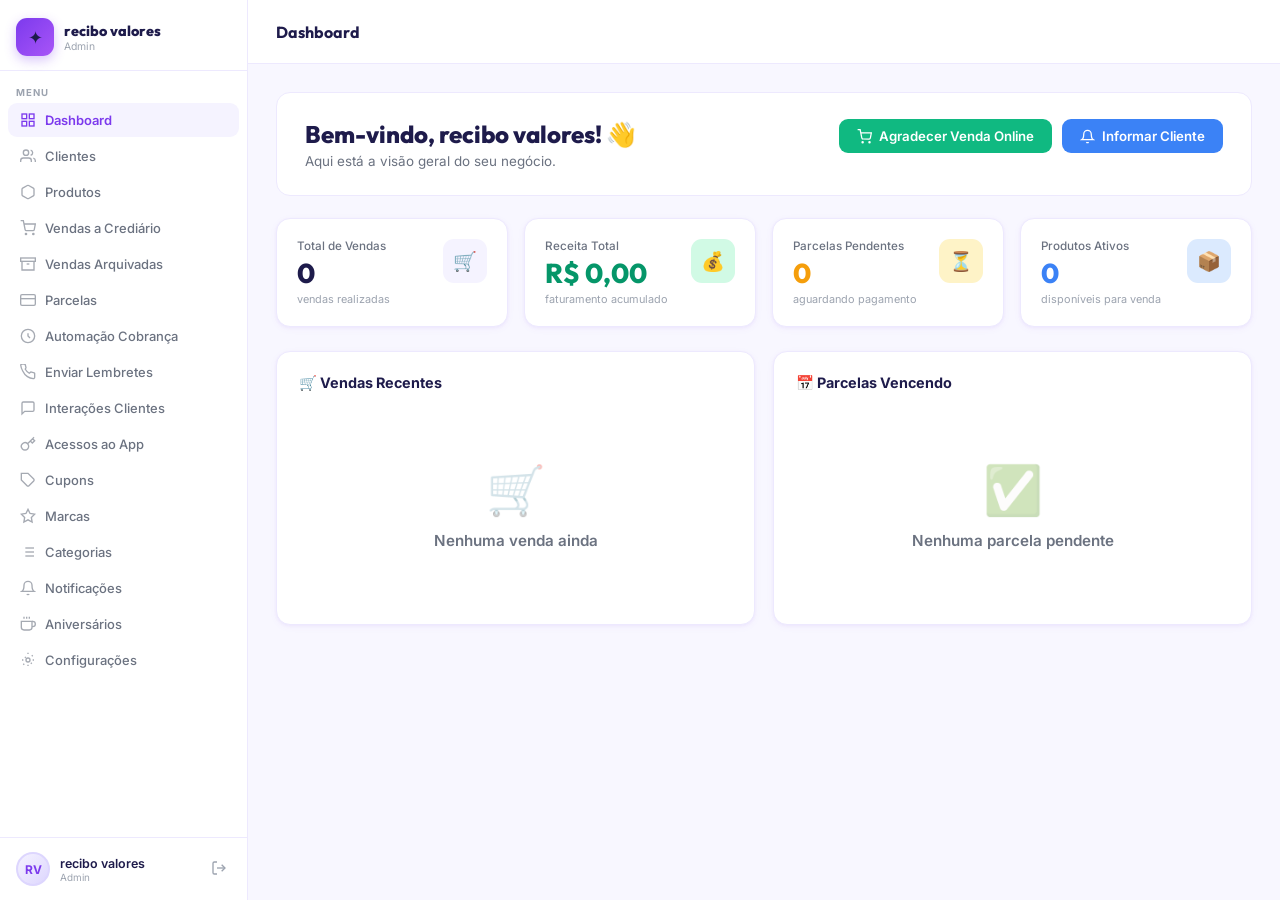
<file: index.html>
<!DOCTYPE html>
<html lang="pt-BR">

<head>
  <meta charset="UTF-8">
  <meta name="viewport" content="width=device-width, initial-scale=1.0">
  <title>Crediário StarkTech — Admin</title>
  <link
    href="https://fonts.googleapis.com/css2?family=Inter:wght@300;400;500;600;700;800&family=Outfit:wght@400;600;700;800;900&display=swap"
    rel="stylesheet">
  <style>
    :root {
      --brand: #7c3aed;
      --brand-hover: #6d28d9;
      --brand-light: #f5f3ff;
      --brand-soft: #ddd6fe;
      --green: #10b981;
      --green-light: #d1fae5;
      --green-dark: #059669;
      --amber: #f59e0b;
      --amber-light: #fef3c7;
      --red: #ef4444;
      --red-light: #fee2e2;
      --blue: #3b82f6;
      --blue-light: #dbeafe;
      --orange: #f97316;
      --bg: #f8f7ff;
      --surface: #ffffff;
      --border: #ede9fe;
      --border-2: #c4b5fd;
      --text: #1e1b4b;
      --text-2: #374151;
      --text-3: #6b7280;
      --text-4: #9ca3af;
      --sidebar-w: 248px;
      --topbar-h: 64px;
      --radius: 14px;
      --radius-sm: 9px;
      --shadow: 0 1px 3px rgba(124, 58, 237, 0.06), 0 2px 8px rgba(124, 58, 237, 0.04);
      --shadow-md: 0 4px 16px rgba(124, 58, 237, 0.1), 0 1px 3px rgba(0, 0, 0, 0.04);
      --shadow-lg: 0 8px 32px rgba(124, 58, 237, 0.15);
    }

    * {
      box-sizing: border-box;
      margin: 0;
      padding: 0;
    }

    body {
      font-family: 'Inter', sans-serif;
      background: var(--bg);
      color: var(--text);
      display: flex;
      height: 100vh;
      overflow: hidden;
    }

    ::-webkit-scrollbar {
      width: 5px;
      height: 5px;
    }

    ::-webkit-scrollbar-thumb {
      background: var(--border-2);
      border-radius: 99px;
    }

    ::-webkit-scrollbar-track {
      background: transparent;
    }

    /* ─── SIDEBAR ─── */
    .sidebar {
      width: var(--sidebar-w);
      background: var(--surface);
      border-right: 1px solid var(--border);
      display: flex;
      flex-direction: column;
      flex-shrink: 0;
      overflow-y: auto;
      z-index: 100;
    }

    .sidebar-logo {
      padding: 18px 16px 14px;
      border-bottom: 1px solid var(--border);
      display: flex;
      align-items: center;
      gap: 10px;
    }

    .logo-icon {
      width: 38px;
      height: 38px;
      background: linear-gradient(135deg, var(--brand), #a855f7);
      border-radius: 11px;
      display: flex;
      align-items: center;
      justify-content: center;
      font-size: 1.1rem;
      flex-shrink: 0;
      box-shadow: 0 4px 12px rgba(124, 58, 237, 0.3);
    }

    .logo-text {
      font-family: 'Outfit', sans-serif;
      font-size: 0.9rem;
      font-weight: 800;
      color: var(--text);
    }

    .logo-sub {
      font-size: 0.65rem;
      color: var(--text-4);
    }

    .nav-section {
      padding: 16px 16px 4px;
      font-size: 0.6rem;
      font-weight: 700;
      text-transform: uppercase;
      letter-spacing: 1px;
      color: var(--text-4);
    }

    .nav-item {
      display: flex;
      align-items: center;
      gap: 9px;
      padding: 9px 12px;
      margin: 1px 8px;
      border-radius: 9px;
      cursor: pointer;
      font-size: 0.81rem;
      font-weight: 500;
      color: var(--text-3);
      transition: all 0.15s;
      white-space: nowrap;
      position: relative;
    }

    .nav-item svg {
      width: 16px;
      height: 16px;
      flex-shrink: 0;
      opacity: 0.6;
    }

    .nav-item:hover {
      background: var(--brand-light);
      color: var(--brand);
    }

    .nav-item:hover svg {
      opacity: 1;
    }

    .nav-item.active {
      background: var(--brand-light);
      color: var(--brand);
      font-weight: 600;
    }

    .nav-item.active svg {
      opacity: 1;
    }

    .nav-badge {
      margin-left: auto;
      background: var(--red);
      color: #fff;
      font-size: 0.58rem;
      font-weight: 700;
      padding: 1px 6px;
      border-radius: 99px;
      min-width: 18px;
      text-align: center;
    }

    .sidebar-user {
      margin-top: auto;
      padding: 14px 16px;
      border-top: 1px solid var(--border);
      display: flex;
      align-items: center;
      gap: 10px;
    }

    .user-avatar {
      width: 34px;
      height: 34px;
      border-radius: 50%;
      background: linear-gradient(135deg, var(--brand-light), var(--brand-soft));
      border: 2px solid var(--brand-soft);
      display: flex;
      align-items: center;
      justify-content: center;
      font-size: 0.75rem;
      font-weight: 700;
      color: var(--brand);
      flex-shrink: 0;
    }

    .user-name {
      font-size: 0.78rem;
      font-weight: 600;
      color: var(--text);
    }

    .user-role {
      font-size: 0.62rem;
      color: var(--text-4);
    }

    .logout-btn {
      margin-left: auto;
      background: none;
      border: none;
      cursor: pointer;
      color: var(--text-4);
      padding: 4px;
      border-radius: 6px;
      transition: all 0.15s;
    }

    .logout-btn:hover {
      color: var(--red);
      background: var(--red-light);
    }

    /* ─── MAIN ─── */
    .main {
      flex: 1;
      display: flex;
      flex-direction: column;
      overflow: hidden;
      min-width: 0;
    }

    .topbar {
      height: var(--topbar-h);
      background: var(--surface);
      border-bottom: 1px solid var(--border);
      display: flex;
      align-items: center;
      padding: 0 28px;
      gap: 12px;
      flex-shrink: 0;
    }

    .menu-btn {
      display: none;
      background: none;
      border: none;
      cursor: pointer;
      color: var(--text-3);
      padding: 4px;
    }

    .topbar-title {
      font-family: 'Outfit', sans-serif;
      font-size: 1rem;
      font-weight: 700;
      color: var(--text);
      flex: 1;
    }

    .content {
      flex: 1;
      overflow-y: auto;
      padding: 28px;
    }

    @media (max-width: 768px) {
      .sidebar {
        position: fixed;
        left: 0;
        transform: translateX(-100%);
        top: 0;
        height: 100vh;
        box-shadow: var(--shadow-lg);
        z-index: 200;
        transition: transform 0.25s ease;
      }

      .sidebar.open {
        transform: translateX(0);
      }

      .menu-btn {
        display: flex;
      }

      .overlay {
        display: none;
        position: fixed;
        inset: 0;
        background: rgba(0, 0, 0, 0.4);
        z-index: 199;
      }

      .overlay.show {
        display: block;
      }
    }

    /* ─── BUTTONS ─── */
    .btn {
      display: inline-flex;
      align-items: center;
      gap: 7px;
      padding: 9px 18px;
      border: none;
      border-radius: 9px;
      font-family: 'Inter', sans-serif;
      font-size: 0.83rem;
      font-weight: 600;
      cursor: pointer;
      transition: all 0.15s;
      white-space: nowrap;
    }

    .btn-primary {
      background: var(--brand);
      color: #fff;
    }

    .btn-primary:hover {
      background: var(--brand-hover);
      transform: translateY(-1px);
      box-shadow: 0 4px 14px rgba(124, 58, 237, 0.35);
    }

    .btn-green {
      background: var(--green);
      color: #fff;
    }

    .btn-green:hover {
      background: var(--green-dark);
    }

    .btn-red {
      background: var(--red);
      color: #fff;
    }

    .btn-red:hover {
      background: #dc2626;
    }

    .btn-amber {
      background: var(--amber);
      color: #fff;
    }

    .btn-amber:hover {
      background: #d97706;
    }

    .btn-ghost {
      background: transparent;
      color: var(--brand);
      border: 1.5px solid var(--brand-soft);
    }

    .btn-ghost:hover {
      background: var(--brand-light);
      border-color: var(--brand);
    }

    .btn-outline {
      background: transparent;
      color: var(--text-2);
      border: 1.5px solid var(--border);
    }

    .btn-outline:hover {
      border-color: var(--brand);
      color: var(--brand);
    }

    .btn-blue {
      background: var(--blue);
      color: #fff;
    }

    .btn-blue:hover {
      background: #2563eb;
    }

    .btn-sm {
      padding: 7px 14px;
      font-size: 0.76rem;
      border-radius: 8px;
      gap: 5px;
    }

    .btn-icon {
      padding: 7px;
      border-radius: 8px;
    }

    .btn:disabled {
      opacity: 0.5;
      cursor: not-allowed;
      transform: none !important;
      box-shadow: none !important;
    }

    /* ─── CARDS ─── */
    .card {
      background: var(--surface);
      border-radius: var(--radius);
      border: 1px solid var(--border);
      box-shadow: var(--shadow);
      padding: 22px;
      margin-bottom: 18px;
    }

    .card-header {
      display: flex;
      align-items: center;
      justify-content: space-between;
      margin-bottom: 18px;
    }

    .card-title {
      font-size: 0.9rem;
      font-weight: 700;
      color: var(--text-2);
      display: flex;
      align-items: center;
      gap: 7px;
    }

    /* ─── SECTION ─── */
    .section {
      display: none;
    }

    .section.active {
      display: block;
    }

    /* ─── PAGE HEADER ─── */
    .page-header {
      display: flex;
      align-items: flex-start;
      justify-content: space-between;
      margin-bottom: 24px;
      flex-wrap: wrap;
      gap: 12px;
    }

    .page-title {
      font-family: 'Outfit', sans-serif;
      font-size: 1.6rem;
      font-weight: 800;
      color: var(--text);
    }

    .page-subtitle {
      font-size: 0.8rem;
      color: var(--text-4);
      margin-top: 3px;
    }

    .page-actions {
      display: flex;
      gap: 10px;
      flex-wrap: wrap;
      align-items: center;
    }

    /* ─── STATS GRID ─── */
    .stats-grid {
      display: grid;
      grid-template-columns: repeat(4, 1fr);
      gap: 16px;
      margin-bottom: 24px;
    }

    @media (max-width: 900px) {
      .stats-grid {
        grid-template-columns: 1fr 1fr;
      }
    }

    .stat-card {
      background: var(--surface);
      border: 1px solid var(--border);
      border-radius: var(--radius);
      padding: 20px;
      box-shadow: var(--shadow);
      display: flex;
      align-items: flex-start;
      justify-content: space-between;
      transition: box-shadow 0.2s, transform 0.2s;
    }

    .stat-card:hover {
      box-shadow: var(--shadow-md);
      transform: translateY(-2px);
    }

    .stat-label {
      font-size: 0.73rem;
      font-weight: 500;
      color: var(--text-3);
      margin-bottom: 7px;
    }

    .stat-value {
      font-family: 'Outfit', sans-serif;
      font-size: 1.7rem;
      font-weight: 800;
      color: var(--text);
      line-height: 1;
    }

    .stat-sub {
      font-size: 0.68rem;
      color: var(--text-4);
      margin-top: 5px;
    }

    .stat-icon {
      width: 44px;
      height: 44px;
      border-radius: 11px;
      display: flex;
      align-items: center;
      justify-content: center;
      font-size: 1.2rem;
      flex-shrink: 0;
    }

    .stat-icon.purple {
      background: var(--brand-light);
    }

    .stat-icon.green {
      background: var(--green-light);
    }

    .stat-icon.amber {
      background: var(--amber-light);
    }

    .stat-icon.blue {
      background: var(--blue-light);
    }

    .stat-icon.red {
      background: var(--red-light);
    }

    .stat-value.green {
      color: var(--green-dark);
    }

    .stat-value.blue {
      color: var(--blue);
    }

    .stat-value.amber {
      color: var(--amber);
    }

    .stat-value.red {
      color: var(--red);
    }

    /* ─── BADGES ─── */
    .badge {
      display: inline-flex;
      align-items: center;
      gap: 4px;
      padding: 3px 10px;
      border-radius: 99px;
      font-size: 0.67rem;
      font-weight: 700;
    }

    .badge-green {
      background: var(--green-light);
      color: #065f46;
    }

    .badge-amber {
      background: var(--amber-light);
      color: #92400e;
    }

    .badge-red {
      background: var(--red-light);
      color: #991b1b;
    }

    .badge-blue {
      background: var(--blue-light);
      color: #1e40af;
    }

    .badge-purple {
      background: var(--brand-light);
      color: #5b21b6;
    }

    .badge-gray {
      background: #f3f4f6;
      color: #374151;
    }

    /* ─── ALERT BAR ─── */
    .alert-bar {
      border-radius: var(--radius);
      padding: 14px 18px;
      margin-bottom: 20px;
      display: flex;
      align-items: center;
      gap: 14px;
      flex-wrap: wrap;
    }

    .alert-danger {
      background: #fef2f2;
      border: 1px solid #fecaca;
    }

    .alert-warn {
      background: #fffbeb;
      border: 1px solid #fde68a;
    }

    .alert-success {
      background: #f0fdf4;
      border: 1px solid #bbf7d0;
    }

    .alert-info {
      background: var(--brand-light);
      border: 1px solid var(--brand-soft);
    }

    .alert-icon {
      font-size: 1.2rem;
      flex-shrink: 0;
    }

    .alert-content {
      flex: 1;
    }

    .alert-title {
      font-size: 0.85rem;
      font-weight: 700;
      color: var(--text-2);
    }

    .alert-text {
      font-size: 0.78rem;
      color: var(--text-3);
      margin-top: 2px;
    }

    /* ─── SEARCH BAR ─── */
    .search-bar {
      display: flex;
      align-items: center;
      gap: 10px;
      margin-bottom: 20px;
      flex-wrap: wrap;
    }

    .search-input-wrap {
      position: relative;
      flex: 1;
      min-width: 200px;
    }

    .search-icon {
      position: absolute;
      left: 12px;
      top: 50%;
      transform: translateY(-50%);
      color: var(--text-4);
      display: flex;
    }

    .search-input {
      width: 100%;
      padding: 10px 12px 10px 38px;
      border: 1.5px solid var(--border);
      border-radius: 9px;
      font-family: 'Inter', sans-serif;
      font-size: 0.84rem;
      color: var(--text);
      background: var(--surface);
      outline: none;
      transition: border-color 0.2s;
    }

    .search-input:focus {
      border-color: var(--brand);
      box-shadow: 0 0 0 3px rgba(124, 58, 237, 0.1);
    }

    /* ─── FORMS ─── */
    .form-grid {
      display: grid;
      grid-template-columns: 1fr 1fr;
      gap: 16px;
    }

    .form-group {
      display: flex;
      flex-direction: column;
      gap: 5px;
    }

    .form-group.full {
      grid-column: 1 / -1;
    }

    @media (max-width: 520px) {
      .form-grid {
        grid-template-columns: 1fr;
      }

      .form-group.full {
        grid-column: auto;
      }
    }

    label,
    .form-label {
      font-size: 0.71rem;
      font-weight: 600;
      color: var(--text-3);
      text-transform: uppercase;
      letter-spacing: 0.5px;
    }

    input[type=text],
    input[type=email],
    input[type=tel],
    input[type=number],
    input[type=date],
    input[type=password],
    select,
    textarea {
      width: 100%;
      padding: 10px 12px;
      border: 1.5px solid var(--border);
      border-radius: 9px;
      font-family: 'Inter', sans-serif;
      font-size: 0.84rem;
      color: var(--text);
      background: var(--surface);
      outline: none;
      transition: border-color 0.2s, box-shadow 0.2s;
    }

    input:focus,
    select:focus,
    textarea:focus {
      border-color: var(--brand);
      box-shadow: 0 0 0 3px rgba(124, 58, 237, 0.1);
    }

    .select-wrap {
      position: relative;
    }

    .select-wrap select {
      appearance: none;
      padding-right: 32px;
      cursor: pointer;
    }

    .select-wrap::after {
      content: '';
      position: absolute;
      right: 12px;
      top: 50%;
      transform: translateY(-50%);
      width: 0;
      height: 0;
      border-left: 4px solid transparent;
      border-right: 4px solid transparent;
      border-top: 5px solid var(--text-4);
      pointer-events: none;
    }

    .calc-box {
      background: linear-gradient(135deg, var(--brand-light), #f0fdf4);
      border: 1px solid var(--brand-soft);
      border-radius: 9px;
      padding: 12px 14px;
      font-weight: 700;
      color: var(--text);
      font-size: 0.88rem;
    }

    .btn-row {
      display: flex;
      gap: 8px;
      margin-top: 16px;
      flex-wrap: wrap;
    }

    /* ─── DASH HERO ─── */
    .dash-hero {
      background: var(--surface);
      border: 1px solid var(--border);
      border-radius: var(--radius);
      padding: 26px 28px;
      margin-bottom: 22px;
      display: flex;
      align-items: flex-start;
      justify-content: space-between;
      gap: 20px;
      flex-wrap: wrap;
    }

    .dash-hero h1 {
      font-family: 'Outfit', sans-serif;
      font-size: 1.5rem;
      font-weight: 800;
      color: var(--text);
    }

    .dash-hero p {
      font-size: 0.84rem;
      color: var(--text-3);
      margin-top: 4px;
    }

    .dash-hero-actions {
      display: flex;
      gap: 10px;
      flex-wrap: wrap;
    }

    /* ─── DASH GRID ─── */
    .dash-grid {
      display: grid;
      grid-template-columns: 1fr 1fr;
      gap: 18px;
    }

    @media (max-width: 800px) {
      .dash-grid {
        grid-template-columns: 1fr;
      }
    }

    .dash-card {
      background: var(--surface);
      border: 1px solid var(--border);
      border-radius: var(--radius);
      padding: 22px;
      box-shadow: var(--shadow);
    }

    .dash-card-title {
      font-size: 0.9rem;
      font-weight: 700;
      color: var(--text);
      margin-bottom: 16px;
      display: flex;
      align-items: center;
      gap: 8px;
    }

    .list-row {
      display: flex;
      align-items: center;
      justify-content: space-between;
      padding: 12px 0;
      border-bottom: 1px solid var(--border);
    }

    .list-row:last-child {
      border-bottom: none;
    }

    .list-name {
      font-size: 0.86rem;
      font-weight: 600;
      color: var(--text);
    }

    .list-sub {
      font-size: 0.71rem;
      color: var(--text-4);
      margin-top: 2px;
    }

    .list-val {
      font-size: 0.9rem;
      font-weight: 700;
      color: var(--green-dark);
      text-align: right;
    }

    .list-val-sub {
      font-size: 0.68rem;
      color: var(--text-4);
      text-align: right;
      margin-top: 2px;
    }

    /* ─── CLIENT CARD ─── */
    .client-card {
      background: var(--surface);
      border: 1px solid var(--border);
      border-radius: var(--radius);
      padding: 20px;
      margin-bottom: 12px;
      box-shadow: var(--shadow);
      display: grid;
      grid-template-columns: auto 1fr auto auto;
      align-items: center;
      gap: 16px;
      transition: box-shadow 0.2s;
    }

    .client-card:hover {
      box-shadow: var(--shadow-md);
    }

    .client-avatar {
      width: 48px;
      height: 48px;
      border-radius: 14px;
      background: linear-gradient(135deg, var(--brand-light), var(--brand-soft));
      border: 2px solid var(--brand-soft);
      display: flex;
      align-items: center;
      justify-content: center;
      font-weight: 800;
      font-size: 0.9rem;
      color: var(--brand);
      flex-shrink: 0;
    }

    .client-name {
      font-weight: 700;
      font-size: 0.95rem;
      color: var(--text);
    }

    .client-contact {
      font-size: 0.72rem;
      color: var(--text-4);
      margin-top: 3px;
    }

    .client-meta {
      font-size: 0.72rem;
      color: var(--text-3);
      margin-top: 4px;
      display: flex;
      gap: 12px;
      flex-wrap: wrap;
    }

    .client-debt {
      color: var(--red);
      font-weight: 700;
    }

    .client-limit-col {
      text-align: center;
    }

    .client-limit-label {
      font-size: 0.66rem;
      color: var(--text-4);
      text-transform: uppercase;
      letter-spacing: 0.5px;
    }

    .client-limit-val {
      font-family: 'Outfit', sans-serif;
      font-size: 1rem;
      font-weight: 700;
      color: var(--green-dark);
      margin-top: 2px;
    }

    .client-actions-col {
      display: flex;
      flex-direction: column;
      gap: 4px;
      min-width: 110px;
    }

    @media (max-width: 700px) {
      .client-card {
        grid-template-columns: auto 1fr;
      }

      .client-limit-col,
      .client-actions-col {
        grid-column: 1/-1;
      }
    }

    /* ─── CLIENT STATS ─── */
    .client-stats-row {
      display: grid;
      grid-template-columns: repeat(4, 1fr);
      gap: 14px;
      margin-bottom: 20px;
    }

    @media (max-width: 700px) {
      .client-stats-row {
        grid-template-columns: 1fr 1fr;
      }
    }

    .client-stat {
      background: var(--surface);
      border: 1px solid var(--border);
      border-radius: var(--radius);
      padding: 18px;
      box-shadow: var(--shadow);
      text-align: center;
    }

    .client-stat-val {
      font-family: 'Outfit', sans-serif;
      font-size: 1.6rem;
      font-weight: 800;
      color: var(--text);
    }

    .client-stat-val.purple {
      color: var(--brand);
    }

    .client-stat-val.amber {
      color: var(--amber);
    }

    .client-stat-val.green {
      color: var(--green-dark);
    }

    .client-stat-label {
      font-size: 0.69rem;
      color: var(--text-4);
      margin-top: 4px;
      font-weight: 500;
    }

    /* ─── STATUS BADGE ─── */
    .status-active {
      display: inline-flex;
      align-items: center;
      padding: 4px 12px;
      background: var(--green-light);
      color: #065f46;
      border-radius: 99px;
      font-size: 0.7rem;
      font-weight: 700;
    }

    .status-inactive {
      display: inline-flex;
      align-items: center;
      padding: 4px 12px;
      background: #f3f4f6;
      color: #374151;
      border-radius: 99px;
      font-size: 0.7rem;
      font-weight: 700;
    }

    .status-invited {
      display: inline-flex;
      align-items: center;
      padding: 4px 12px;
      background: var(--brand-light);
      color: var(--brand);
      border-radius: 99px;
      font-size: 0.7rem;
      font-weight: 700;
    }

    /* ─── PRODUCTS ─── */
    .products-grid {
      display: grid;
      grid-template-columns: repeat(auto-fill, minmax(240px, 1fr));
      gap: 16px;
    }

    .product-card {
      background: var(--surface);
      border: 1px solid var(--border);
      border-radius: var(--radius);
      overflow: hidden;
      box-shadow: var(--shadow);
      transition: box-shadow 0.2s, transform 0.2s;
      position: relative;
    }

    .product-card:hover {
      box-shadow: var(--shadow-md);
      transform: translateY(-2px);
    }

    .product-card.inactive {
      opacity: 0.55;
    }

    .product-img-wrap {
      position: relative;
      background: #f8f7ff;
      height: 160px;
      display: flex;
      align-items: center;
      justify-content: center;
      border-bottom: 1px solid var(--border);
    }

    .product-img-wrap img {
      max-width: 100%;
      max-height: 100%;
      object-fit: contain;
    }

    .product-img-placeholder {
      font-size: 3rem;
      opacity: 0.2;
    }

    .low-stock-badge {
      position: absolute;
      bottom: 8px;
      left: 8px;
      background: var(--red);
      color: #fff;
      font-size: 0.62rem;
      font-weight: 700;
      padding: 3px 8px;
      border-radius: 6px;
    }

    .inactive-badge {
      position: absolute;
      top: 8px;
      right: 8px;
      background: rgba(0, 0, 0, 0.5);
      color: #fff;
      font-size: 0.6rem;
      font-weight: 700;
      padding: 2px 7px;
      border-radius: 4px;
    }

    .product-card-body {
      padding: 14px;
    }

    .product-code {
      font-size: 0.62rem;
      font-weight: 600;
      color: var(--text-4);
      letter-spacing: 0.3px;
    }

    .product-name {
      font-size: 0.9rem;
      font-weight: 700;
      color: var(--text);
      margin: 3px 0;
    }

    .product-cat {
      font-size: 0.68rem;
      color: var(--text-4);
      margin-bottom: 10px;
    }

    .price-table {
      border-top: 1px solid var(--border);
      padding-top: 10px;
    }

    .price-row {
      display: flex;
      align-items: center;
      justify-content: space-between;
      font-size: 0.76rem;
      padding: 2px 0;
    }

    .price-row .label {
      color: var(--text-3);
      font-weight: 500;
    }

    .price-row .value {
      font-weight: 600;
      color: var(--text-2);
    }

    .price-row .value.green {
      color: var(--green-dark);
    }

    .price-row .value.strike {
      text-decoration: line-through;
      color: var(--text-4);
      font-size: 0.7rem;
    }

    .product-actions {
      display: flex;
      gap: 6px;
      padding: 10px 14px 14px;
    }

    /* ─── SALES ─── */
    .sale-card {
      background: var(--surface);
      border: 1px solid var(--border);
      border-radius: var(--radius);
      padding: 18px;
      margin-bottom: 12px;
      box-shadow: var(--shadow);
      transition: box-shadow 0.2s;
    }

    .sale-card:hover {
      box-shadow: var(--shadow-md);
    }

    .sale-header {
      display: flex;
      justify-content: space-between;
      align-items: flex-start;
      margin-bottom: 12px;
    }

    .sale-client {
      font-weight: 700;
      font-size: 0.95rem;
      color: var(--text);
    }

    .sale-detail {
      font-size: 0.73rem;
      color: var(--text-4);
      margin-top: 3px;
    }

    .sale-items {
      display: flex;
      gap: 4px;
      margin-top: 6px;
    }

    .sale-item-thumb {
      width: 28px;
      height: 28px;
      border-radius: 6px;
      background: var(--brand-light);
      display: flex;
      align-items: center;
      justify-content: center;
      font-size: 0.65rem;
      font-weight: 700;
      color: var(--brand);
      border: 1px solid var(--border);
      overflow: hidden;
    }

    .sale-item-thumb img {
      width: 100%;
      height: 100%;
      object-fit: cover;
    }

    .sale-amount {
      font-family: 'Outfit', sans-serif;
      font-weight: 800;
      font-size: 1.05rem;
      color: var(--brand);
    }

    .sale-parc-info {
      font-size: 0.72rem;
      color: var(--text-4);
      margin-top: 3px;
      text-align: right;
    }

    .progress-wrap {
      background: var(--border);
      border-radius: 99px;
      height: 5px;
      overflow: hidden;
    }

    .progress-bar {
      height: 100%;
      background: linear-gradient(90deg, var(--green), var(--brand));
      border-radius: 99px;
      transition: width 0.5s;
    }

    /* ─── PARCELAS ─── */
    .parc-chips {
      display: flex;
      flex-wrap: wrap;
      gap: 6px;
      margin-top: 10px;
    }

    .parc-chip {
      display: inline-flex;
      align-items: center;
      gap: 5px;
      padding: 5px 11px;
      border-radius: 8px;
      font-size: 0.72rem;
      font-weight: 600;
      cursor: pointer;
      border: 1.5px solid transparent;
      transition: all 0.15s;
    }

    .parc-chip.paid {
      background: var(--green-light);
      color: #065f46;
      cursor: default;
    }

    .parc-chip.open {
      background: var(--amber-light);
      color: #92400e;
      border-color: #fcd34d;
    }

    .parc-chip.open:hover {
      background: var(--brand);
      color: #fff;
      border-color: transparent;
    }

    .parc-chip.overdue {
      background: var(--red-light);
      color: #991b1b;
      border-color: #fca5a5;
    }

    .parc-chip.overdue:hover {
      background: var(--red);
      color: #fff;
    }

    @keyframes pulse-red {

      0%,
      100% {
        box-shadow: 0 0 0 0 rgba(239, 68, 68, 0)
      }

      50% {
        box-shadow: 0 0 0 5px rgba(239, 68, 68, 0.2)
      }
    }

    .parc-chip.overdue {
      animation: pulse-red 2s infinite;
    }

    /* ─── FILTER TABS ─── */
    .filter-tabs {
      display: flex;
      gap: 6px;
      margin-bottom: 18px;
      flex-wrap: wrap;
    }

    .filter-tab {
      padding: 7px 16px;
      border-radius: 9px;
      font-size: 0.78rem;
      font-weight: 600;
      cursor: pointer;
      border: 1.5px solid var(--border);
      background: var(--surface);
      color: var(--text-3);
      transition: all 0.15s;
    }

    .filter-tab.active {
      background: var(--brand);
      color: #fff;
      border-color: var(--brand);
    }

    .filter-tab.red.active {
      background: var(--red);
      border-color: var(--red);
    }

    .filter-tab.green.active {
      background: var(--green);
      border-color: var(--green);
    }

    /* ─── PARCELAS POR CLIENTE ─── */
    .parc-client-row {
      background: var(--surface);
      border: 1px solid var(--border);
      border-radius: var(--radius);
      margin-bottom: 10px;
      overflow: hidden;
      box-shadow: var(--shadow);
    }

    .parc-client-header {
      display: flex;
      align-items: center;
      justify-content: space-between;
      padding: 16px 20px;
      cursor: pointer;
      transition: background 0.15s;
    }

    .parc-client-header:hover {
      background: var(--bg);
    }

    .parc-client-name {
      font-weight: 700;
      font-size: 0.95rem;
      color: var(--text);
    }

    .parc-client-sub {
      font-size: 0.72rem;
      color: var(--text-4);
      margin-top: 2px;
    }

    .parc-client-summary {
      text-align: right;
    }

    .parc-client-total {
      font-family: 'Outfit', sans-serif;
      font-weight: 800;
      font-size: 1rem;
      color: var(--brand);
    }

    .parc-expand-icon {
      transition: transform 0.2s;
    }

    .parc-expand-icon.open {
      transform: rotate(180deg);
    }

    .parc-client-body {
      padding: 0 20px 16px;
      display: none;
    }

    .parc-client-body.open {
      display: block;
    }

    /* ─── MARCAS ─── */
    .marcas-grid {
      display: grid;
      grid-template-columns: repeat(auto-fill, minmax(260px, 1fr));
      gap: 18px;
    }

    .marca-card {
      background: var(--surface);
      border: 1px solid var(--border);
      border-radius: var(--radius);
      overflow: hidden;
      box-shadow: var(--shadow);
      transition: box-shadow 0.2s, transform 0.2s;
    }

    .marca-card:hover {
      box-shadow: var(--shadow-md);
      transform: translateY(-2px);
    }

    .marca-img-wrap {
      height: 140px;
      display: flex;
      align-items: center;
      justify-content: center;
      background: #f8f7ff;
      border-bottom: 1px solid var(--border);
      overflow: hidden;
      position: relative;
    }

    .marca-img-wrap img {
      max-width: 100%;
      max-height: 100%;
      object-fit: contain;
      padding: 16px;
    }

    .marca-img-placeholder {
      font-size: 3rem;
      opacity: 0.15;
    }

    .marca-active-badge {
      position: absolute;
      top: 10px;
      right: 10px;
      background: var(--brand);
      color: #fff;
      font-size: 0.65rem;
      font-weight: 700;
      padding: 3px 10px;
      border-radius: 99px;
    }

    .marca-card-body {
      padding: 16px;
    }

    .marca-name {
      font-family: 'Outfit', sans-serif;
      font-size: 1rem;
      font-weight: 800;
      color: var(--text);
      margin-bottom: 6px;
    }

    .marca-cat {
      font-size: 0.7rem;
      color: var(--text-4);
    }

    .marca-desc {
      font-size: 0.78rem;
      color: var(--text-3);
      margin-top: 6px;
      line-height: 1.5;
      display: -webkit-box;
      -webkit-line-clamp: 2;
      -webkit-box-orient: vertical;
      overflow: hidden;
    }

    .marca-actions {
      display: flex;
      gap: 6px;
      margin-top: 12px;
    }

    /* ─── MODAL ─── */
    .modal-overlay {
      display: none;
      position: fixed;
      inset: 0;
      background: rgba(30, 27, 75, 0.45);
      backdrop-filter: blur(3px);
      z-index: 400;
      align-items: center;
      justify-content: center;
      padding: 20px;
    }

    .modal-overlay.open {
      display: flex;
    }

    .modal {
      background: var(--surface);
      border-radius: 18px;
      width: 100%;
      max-width: 580px;
      max-height: 94vh;
      overflow-y: auto;
      box-shadow: var(--shadow-lg);
      animation: modalIn 0.22s ease;
    }

    @keyframes modalIn {
      from {
        opacity: 0;
        transform: scale(0.95) translateY(12px);
      }

      to {
        opacity: 1;
        transform: none;
      }
    }

    .modal.modal-lg {
      max-width: 780px;
    }

    .modal-header {
      display: flex;
      align-items: center;
      justify-content: space-between;
      padding: 22px 26px 18px;
      position: sticky;
      top: 0;
      background: var(--surface);
      z-index: 1;
      border-bottom: 1px solid var(--border);
    }

    .modal-title {
      font-family: 'Outfit', sans-serif;
      font-size: 1.05rem;
      font-weight: 700;
      color: var(--text);
      display: flex;
      align-items: center;
      gap: 8px;
    }

    .modal-close {
      background: none;
      border: none;
      cursor: pointer;
      color: var(--text-3);
      border-radius: 7px;
      padding: 5px;
      transition: all 0.15s;
    }

    .modal-close:hover {
      background: var(--red-light);
      color: var(--red);
    }

    .modal-body {
      padding: 22px 26px;
    }

    .modal-footer {
      padding: 0 26px 22px;
      display: flex;
      gap: 8px;
    }

    /* ─── PHOTO UPLOAD ─── */
    .photo-upload-wrap {
      width: 100%;
      height: 140px;
      border: 2px dashed var(--border-2);
      border-radius: 11px;
      display: flex;
      flex-direction: column;
      align-items: center;
      justify-content: center;
      gap: 8px;
      cursor: pointer;
      transition: all 0.2s;
      background: var(--brand-light);
      overflow: hidden;
      position: relative;
    }

    .photo-upload-wrap:hover {
      border-color: var(--brand);
      background: var(--brand-soft);
    }

    .photo-upload-wrap img {
      position: absolute;
      inset: 0;
      width: 100%;
      height: 100%;
      object-fit: contain;
      padding: 10px;
    }

    .photo-upload-label {
      font-size: 0.78rem;
      color: var(--text-3);
    }

    .photo-upload-icon {
      font-size: 1.6rem;
    }

    input[type=file] {
      display: none;
    }

    /* ─── TOGGLE ─── */
    .toggle {
      position: relative;
      width: 38px;
      height: 22px;
    }

    .toggle input {
      opacity: 0;
      width: 0;
      height: 0;
    }

    .toggle-slider {
      position: absolute;
      inset: 0;
      background: var(--border-2);
      border-radius: 99px;
      cursor: pointer;
      transition: 0.2s;
    }

    .toggle-slider::before {
      content: '';
      position: absolute;
      width: 18px;
      height: 18px;
      left: 2px;
      top: 2px;
      background: #fff;
      border-radius: 50%;
      transition: 0.2s;
      box-shadow: 0 1px 4px rgba(0, 0, 0, 0.2);
    }

    input:checked+.toggle-slider {
      background: var(--green);
    }

    input:checked+.toggle-slider::before {
      transform: translateX(16px);
    }

    /* ─── TOAST ─── */
    .toast {
      position: fixed;
      bottom: 24px;
      right: 24px;
      background: #1e1b4b;
      color: #fff;
      padding: 12px 20px;
      border-radius: 12px;
      font-size: 0.84rem;
      font-weight: 500;
      z-index: 999;
      opacity: 0;
      pointer-events: none;
      transition: all 0.3s;
      max-width: 340px;
      box-shadow: var(--shadow-lg);
      transform: translateY(8px);
    }

    .toast.show {
      opacity: 1;
      transform: translateY(0);
    }

    /* ─── EMPTY ─── */
    .empty-state {
      text-align: center;
      padding: 52px 20px;
    }

    .empty-icon {
      font-size: 3rem;
      margin-bottom: 12px;
      opacity: 0.35;
    }

    .empty-title {
      font-size: 0.95rem;
      font-weight: 600;
      color: var(--text-3);
    }

    .empty-sub {
      font-size: 0.78rem;
      color: var(--text-4);
      margin-top: 4px;
    }

    /* ─── INLINE SELECT ─── */
    .inline-select {
      padding: 9px 30px 9px 12px;
      border: 1.5px solid var(--border);
      border-radius: 9px;
      font-family: 'Inter', sans-serif;
      font-size: 0.82rem;
      background: var(--surface);
      color: var(--text-2);
      outline: none;
      cursor: pointer;
      appearance: none;
      background-image: url("data:image/svg+xml,%3Csvg xmlns='http://www.w3.org/2000/svg' width='12' height='12' viewBox='0 0 24 24' fill='none' stroke='%236b7280' stroke-width='2'%3E%3Cpath d='M6 9l6 6 6-6'/%3E%3C/svg%3E");
      background-repeat: no-repeat;
      background-position: right 9px center;
    }

    .cb-label {
      display: flex;
      align-items: center;
      gap: 7px;
      cursor: pointer;
      font-size: 0.82rem;
      font-weight: 500;
      color: var(--text-2);
      padding: 9px 12px;
      border: 1.5px solid var(--border);
      border-radius: 9px;
      background: var(--surface);
      transition: all 0.15s;
      user-select: none;
    }

    .cb-label:hover {
      border-color: var(--brand);
    }

    .cb-label input {
      accent-color: var(--brand);
      width: 15px;
      height: 15px;
    }

    /* ─── PGTO CHIP ─── */
    .pgto-chip {
      display: inline-flex;
      align-items: center;
      gap: 5px;
      padding: 3px 10px;
      border-radius: 7px;
      font-size: 0.69rem;
      font-weight: 600;
      background: var(--brand-light);
      color: var(--brand);
    }

    /* ─── ACCESS ROW ─── */
    .access-row {
      display: flex;
      align-items: center;
      justify-content: space-between;
      padding: 14px 0;
      border-bottom: 1px solid var(--border);
    }

    .access-row:last-child {
      border-bottom: none;
    }

    /* ─── ANIVERSÁRIOS ─── */
    .aniv-card {
      display: flex;
      align-items: center;
      gap: 12px;
      padding: 13px 0;
      border-bottom: 1px solid var(--border);
    }

    .aniv-card:last-child {
      border-bottom: none;
    }

    .aniv-avatar {
      width: 42px;
      height: 42px;
      border-radius: 50%;
      background: linear-gradient(135deg, var(--amber-light), #fde68a);
      display: flex;
      align-items: center;
      justify-content: center;
      font-weight: 800;
      font-size: 0.85rem;
      color: #92400e;
      flex-shrink: 0;
    }

    /* ─── CUPOM ─── */
    .cupom-card {
      background: var(--surface);
      border: 2px dashed var(--brand-soft);
      border-radius: var(--radius);
      padding: 16px;
      margin-bottom: 10px;
      display: flex;
      align-items: center;
      justify-content: space-between;
      gap: 12px;
    }

    .cupom-code {
      font-family: monospace;
      font-size: 1.05rem;
      font-weight: 800;
      color: var(--brand);
      letter-spacing: 2px;
    }

    /* ─── VENDA MULTI-PRODUTO ─── */
    .cart-items {
      border: 1px solid var(--border);
      border-radius: 10px;
      overflow: hidden;
      margin-top: 8px;
    }

    .cart-item {
      display: flex;
      align-items: center;
      gap: 10px;
      padding: 10px 14px;
      border-bottom: 1px solid var(--border);
    }

    .cart-item:last-child {
      border-bottom: none;
    }

    .cart-item-name {
      flex: 1;
      font-size: 0.84rem;
      font-weight: 600;
      color: var(--text);
    }

    .cart-item-price {
      font-size: 0.8rem;
      color: var(--text-3);
    }

    .cart-item-total {
      font-size: 0.88rem;
      font-weight: 700;
      color: var(--green-dark);
      min-width: 80px;
      text-align: right;
    }

    /* ─── SEGMENTAÇÃO ─── */
    .seg-row {
      display: flex;
      align-items: center;
      justify-content: space-between;
      padding: 12px 0;
      border-bottom: 1px solid var(--border);
    }

    .seg-row:last-child {
      border-bottom: none;
    }

    /* ─── NOTIFICAÇÕES ─── */
    .notif-item {
      padding: 14px 0;
      border-bottom: 1px solid var(--border);
      display: flex;
      gap: 12px;
      align-items: flex-start;
    }

    .notif-item:last-child {
      border-bottom: none;
    }

    .notif-icon {
      width: 36px;
      height: 36px;
      border-radius: 10px;
      display: flex;
      align-items: center;
      justify-content: center;
      font-size: 1rem;
      flex-shrink: 0;
    }

    .notif-title {
      font-size: 0.85rem;
      font-weight: 600;
      color: var(--text);
    }

    .notif-sub {
      font-size: 0.72rem;
      color: var(--text-4);
      margin-top: 2px;
    }

    .notif-unread {
      width: 8px;
      height: 8px;
      background: var(--brand);
      border-radius: 50%;
      margin-top: 6px;
      flex-shrink: 0;
    }

    @media (max-width: 600px) {
      .content {
        padding: 16px;
      }

      .dash-hero {
        padding: 18px;
      }

      .products-grid {
        grid-template-columns: 1fr 1fr;
      }

      .client-card {
        grid-template-columns: auto 1fr;
      }
    }
  </style>
</head>

<body>

  <div class="overlay" id="overlay" onclick="closeSidebar()"></div>

  <!-- ─── SIDEBAR ─── -->
  <aside class="sidebar" id="sidebar">
    <div class="sidebar-logo">
      <div class="logo-icon">✦</div>
      <div>
        <div class="logo-text" id="sb-logo-name">StarkTech</div>
        <div class="logo-sub">Admin</div>
      </div>
    </div>

    <div class="nav-section">Menu</div>
    <div class="nav-item active" id="nav-dashboard" onclick="go('dashboard')">
      <svg viewBox="0 0 24 24" fill="none" stroke="currentColor" stroke-width="2">
        <rect x="3" y="3" width="7" height="7" />
        <rect x="14" y="3" width="7" height="7" />
        <rect x="3" y="14" width="7" height="7" />
        <rect x="14" y="14" width="7" height="7" />
      </svg>
      Dashboard
    </div>
    <div class="nav-item" id="nav-clientes" onclick="go('clientes')">
      <svg viewBox="0 0 24 24" fill="none" stroke="currentColor" stroke-width="2">
        <path d="M17 21v-2a4 4 0 0 0-4-4H5a4 4 0 0 0-4 4v2" />
        <circle cx="9" cy="7" r="4" />
        <path d="M23 21v-2a4 4 0 0 0-3-3.87" />
        <path d="M16 3.13a4 4 0 0 1 0 7.75" />
      </svg>
      Clientes
    </div>
    <div class="nav-item" id="nav-produtos" onclick="go('produtos')">
      <svg viewBox="0 0 24 24" fill="none" stroke="currentColor" stroke-width="2">
        <path
          d="M21 16V8a2 2 0 0 0-1-1.73l-7-4a2 2 0 0 0-2 0l-7 4A2 2 0 0 0 3 8v8a2 2 0 0 0 1 1.73l7 4a2 2 0 0 0 2 0l7-4A2 2 0 0 0 21 16z" />
      </svg>
      Produtos
    </div>
    <div class="nav-item" id="nav-vendas" onclick="go('vendas')">
      <svg viewBox="0 0 24 24" fill="none" stroke="currentColor" stroke-width="2">
        <circle cx="9" cy="21" r="1" />
        <circle cx="20" cy="21" r="1" />
        <path d="M1 1h4l2.68 13.39a2 2 0 0 0 2 1.61h9.72a2 2 0 0 0 2-1.61L23 6H6" />
      </svg>
      Vendas a Crediário
    </div>
    <div class="nav-item" id="nav-arquivadas" onclick="go('arquivadas')">
      <svg viewBox="0 0 24 24" fill="none" stroke="currentColor" stroke-width="2">
        <polyline points="21 8 21 21 3 21 3 8" />
        <rect x="1" y="3" width="22" height="5" />
        <line x1="10" y1="12" x2="14" y2="12" />
      </svg>
      Vendas Arquivadas
    </div>
    <div class="nav-item" id="nav-parcelas" onclick="go('parcelas')">
      <svg viewBox="0 0 24 24" fill="none" stroke="currentColor" stroke-width="2">
        <rect x="1" y="4" width="22" height="16" rx="2" />
        <line x1="1" y1="10" x2="23" y2="10" />
      </svg>
      Parcelas <span class="nav-badge" id="nb-venc" style="display:none">0</span>
    </div>
    <div class="nav-item" id="nav-cobranca" onclick="go('cobranca')">
      <svg viewBox="0 0 24 24" fill="none" stroke="currentColor" stroke-width="2">
        <circle cx="12" cy="12" r="10" />
        <path d="M12 8v4l3 3" />
      </svg>
      Automação Cobrança
    </div>
    <div class="nav-item" id="nav-lembretes" onclick="go('lembretes')">
      <svg viewBox="0 0 24 24" fill="none" stroke="currentColor" stroke-width="2">
        <path
          d="M22 16.92v3a2 2 0 0 1-2.18 2 19.79 19.79 0 0 1-8.63-3.07A19.5 19.5 0 0 1 4.1 10.5a19.79 19.79 0 0 1-3-8.57A2 2 0 0 1 3.11 0h3a2 2 0 0 1 2 1.72 12.84 12.84 0 0 0 .7 2.81 2 2 0 0 1-.45 2.11L7.91 7.91a16 16 0 0 0 6 6l1.27-1.27a2 2 0 0 1 2.11-.45 12.84 12.84 0 0 0 2.81.7A2 2 0 0 1 22 14z" />
      </svg>
      Enviar Lembretes
    </div>
    <div class="nav-item" id="nav-interacoes" onclick="go('interacoes')">
      <svg viewBox="0 0 24 24" fill="none" stroke="currentColor" stroke-width="2">
        <path d="M21 15a2 2 0 0 1-2 2H7l-4 4V5a2 2 0 0 1 2-2h14a2 2 0 0 1 2 2z" />
      </svg>
      Interações Clientes
    </div>
    <div class="nav-item" id="nav-acessos" onclick="go('acessos')">
      <svg viewBox="0 0 24 24" fill="none" stroke="currentColor" stroke-width="2">
        <path
          d="M21 2l-2 2m-7.61 7.61a5.5 5.5 0 1 1-7.778 7.778 5.5 5.5 0 0 1 7.777-7.777zm0 0L15.5 7.5m0 0l3 3L22 7l-3-3m-3.5 3.5L19 4" />
      </svg>
      Acessos ao App
    </div>
    <div class="nav-item" id="nav-cupons" onclick="go('cupons')">
      <svg viewBox="0 0 24 24" fill="none" stroke="currentColor" stroke-width="2">
        <path d="M20.59 13.41l-7.17 7.17a2 2 0 0 1-2.83 0L2 12V2h10l8.59 8.59a2 2 0 0 1 0 2.82z" />
        <line x1="7" y1="7" x2="7.01" y2="7" />
      </svg>
      Cupons
    </div>
    <div class="nav-item" id="nav-marcas" onclick="go('marcas')">
      <svg viewBox="0 0 24 24" fill="none" stroke="currentColor" stroke-width="2">
        <polygon
          points="12 2 15.09 8.26 22 9.27 17 14.14 18.18 21.02 12 17.77 5.82 21.02 7 14.14 2 9.27 8.91 8.26 12 2" />
      </svg>
      Marcas
    </div>
    <div class="nav-item" id="nav-categorias" onclick="go('categorias')">
      <svg viewBox="0 0 24 24" fill="none" stroke="currentColor" stroke-width="2">
        <line x1="8" y1="6" x2="21" y2="6" />
        <line x1="8" y1="12" x2="21" y2="12" />
        <line x1="8" y1="18" x2="21" y2="18" />
        <line x1="3" y1="6" x2="3.01" y2="6" />
        <line x1="3" y1="12" x2="3.01" y2="12" />
        <line x1="3" y1="18" x2="3.01" y2="18" />
      </svg>
      Categorias
    </div>
    <div class="nav-item" id="nav-notificacoes" onclick="go('notificacoes')">
      <svg viewBox="0 0 24 24" fill="none" stroke="currentColor" stroke-width="2">
        <path d="M18 8A6 6 0 0 0 6 8c0 7-3 9-3 9h18s-3-2-3-9" />
        <path d="M13.73 21a2 2 0 0 1-3.46 0" />
      </svg>
      Notificações
    </div>
    <div class="nav-item" id="nav-aniversarios" onclick="go('aniversarios')">
      <svg viewBox="0 0 24 24" fill="none" stroke="currentColor" stroke-width="2">
        <path d="M18 8h1a4 4 0 0 1 0 8h-1" />
        <path d="M2 8h16v9a4 4 0 0 1-4 4H6a4 4 0 0 1-4-4V8z" />
        <line x1="6" y1="1" x2="6" y2="4" />
        <line x1="10" y1="1" x2="10" y2="4" />
        <line x1="14" y1="1" x2="14" y2="4" />
      </svg>
      Aniversários
    </div>
    <div class="nav-item" id="nav-config" onclick="go('config')">
      <svg viewBox="0 0 24 24" fill="none" stroke="currentColor" stroke-width="2">
        <circle cx="12" cy="12" r="3" />
        <path
          d="M19.07 4.93l-1.41 1.41M4.93 19.07l1.41-1.41M21 12h-2M5 12H3M17.66 17.66l-1.41-1.41M8.76 8.76L7.34 7.34M12 19v2M12 3V1" />
      </svg>
      Configurações
    </div>

    <div class="sidebar-user">
      <div class="user-avatar" id="sb-avatar">RV</div>
      <div style="flex:1;min-width:0">
        <div class="user-name" id="sb-name">recibo valores</div>
        <div class="user-role">Admin</div>
      </div>
      <button class="logout-btn" title="Sair" onclick="toast('👋 Até logo!')">
        <svg width="16" height="16" viewBox="0 0 24 24" fill="none" stroke="currentColor" stroke-width="2">
          <path d="M9 21H5a2 2 0 0 1-2-2V5a2 2 0 0 1 2-2h4" />
          <polyline points="16 17 21 12 16 7" />
          <line x1="21" y1="12" x2="9" y2="12" />
        </svg>
      </button>
    </div>
  </aside>

  <!-- ─── MAIN ─── -->
  <div class="main">
    <div class="topbar">
      <button class="menu-btn" onclick="openSidebar()">
        <svg width="22" height="22" viewBox="0 0 24 24" fill="none" stroke="currentColor" stroke-width="2">
          <line x1="3" y1="12" x2="21" y2="12" />
          <line x1="3" y1="6" x2="21" y2="6" />
          <line x1="3" y1="18" x2="21" y2="18" />
        </svg>
      </button>
      <div class="topbar-title" id="topbar-title">Dashboard</div>
      <div id="topbar-actions" style="display:flex;gap:8px"></div>
    </div>

    <div class="content" id="main-content">

      <!-- ═══ DASHBOARD ═══ -->
      <div class="section active" id="section-dashboard">
        <div class="dash-hero">
          <div>
            <h1 id="d-welcome">Bem-vindo! 👋</h1>
            <p>Aqui está a visão geral do seu negócio.</p>
          </div>
          <div class="dash-hero-actions">
            <button class="btn btn-green" onclick="go('vendas');setTimeout(openVendaModal,80)">
              <svg width="15" height="15" viewBox="0 0 24 24" fill="none" stroke="currentColor" stroke-width="2">
                <circle cx="9" cy="21" r="1" />
                <circle cx="20" cy="21" r="1" />
                <path d="M1 1h4l2.68 13.39a2 2 0 0 0 2 1.61h9.72a2 2 0 0 0 2-1.61L23 6H6" />
              </svg>
              Agradecer Venda Online
            </button>
            <button class="btn btn-blue" onclick="go('lembretes')">
              <svg width="15" height="15" viewBox="0 0 24 24" fill="none" stroke="currentColor" stroke-width="2">
                <path d="M18 8A6 6 0 0 0 6 8c0 7-3 9-3 9h18s-3-2-3-9" />
                <path d="M13.73 21a2 2 0 0 1-3.46 0" />
              </svg>
              Informar Cliente
            </button>
          </div>
        </div>

        <div id="d-alerts"></div>

        <div class="stats-grid">
          <div class="stat-card">
            <div>
              <div class="stat-label">Total de Vendas</div>
              <div class="stat-value" id="d-total-vendas">0</div>
              <div class="stat-sub">vendas realizadas</div>
            </div>
            <div class="stat-icon purple">🛒</div>
          </div>
          <div class="stat-card">
            <div>
              <div class="stat-label">Receita Total</div>
              <div class="stat-value green" id="d-receita">R$ 0</div>
              <div class="stat-sub">faturamento acumulado</div>
            </div>
            <div class="stat-icon green">💰</div>
          </div>
          <div class="stat-card">
            <div>
              <div class="stat-label">Parcelas Pendentes</div>
              <div class="stat-value amber" id="d-pendentes">0</div>
              <div class="stat-sub">aguardando pagamento</div>
            </div>
            <div class="stat-icon amber">⏳</div>
          </div>
          <div class="stat-card">
            <div>
              <div class="stat-label">Produtos Ativos</div>
              <div class="stat-value blue" id="d-produtos-ativos">0</div>
              <div class="stat-sub">disponíveis para venda</div>
            </div>
            <div class="stat-icon blue">📦</div>
          </div>
        </div>

        <div class="dash-grid">
          <div class="dash-card">
            <div class="dash-card-title">🛒 Vendas Recentes</div>
            <div id="d-vendas-recentes"></div>
          </div>
          <div class="dash-card">
            <div class="dash-card-title">📅 Parcelas Vencendo</div>
            <div id="d-parc-vencendo"></div>
          </div>
        </div>
      </div>

      <!-- ═══ CLIENTES ═══ -->
      <div class="section" id="section-clientes">
        <div class="page-header">
          <div>
            <div class="page-title">Gestão de Clientes</div>
            <div class="page-subtitle">Cadastre e gerencie seus clientes</div>
          </div>
          <div class="page-actions">
            <button class="btn btn-ghost" onclick="openSegModal()">
              <svg width="15" height="15" viewBox="0 0 24 24" fill="none" stroke="currentColor" stroke-width="2">
                <polygon points="22 3 2 3 10 12.46 10 19 14 21 14 12.46 22 3" />
              </svg>
              Segmentação
            </button>
            <button class="btn btn-blue" onclick="copiarLinkApp()">
              <svg width="15" height="15" viewBox="0 0 24 24" fill="none" stroke="currentColor" stroke-width="2">
                <path d="M4 12v8a2 2 0 0 0 2 2h12a2 2 0 0 0 2-2v-8" />
                <polyline points="16 6 12 2 8 6" />
                <line x1="12" y1="2" x2="12" y2="15" />
              </svg>
              Enviar Link do App
            </button>
            <button class="btn btn-primary" onclick="openClienteModal()">
              <svg width="15" height="15" viewBox="0 0 24 24" fill="none" stroke="currentColor" stroke-width="2">
                <line x1="12" y1="5" x2="12" y2="19" />
                <line x1="5" y1="12" x2="19" y2="12" />
              </svg>
              Novo Cliente
            </button>
          </div>
        </div>

        <div class="client-stats-row" id="cli-stats"></div>

        <div class="search-bar">
          <div class="search-input-wrap">
            <div class="search-icon">
              <svg width="16" height="16" viewBox="0 0 24 24" fill="none" stroke="currentColor" stroke-width="2">
                <circle cx="11" cy="11" r="8" />
                <line x1="21" y1="21" x2="16.65" y2="16.65" />
              </svg>
            </div>
            <input class="search-input" type="text" id="s-cliente" placeholder="Buscar clientes..."
              oninput="renderClientes()">
          </div>
          <select class="inline-select" id="f-cli-status" onchange="renderClientes()">
            <option value="">Todos os Status</option>
            <option value="ativo">Ativo</option>
            <option value="inativo">Inativo</option>
            <option value="debito">Com Débito</option>
          </select>
        </div>
        <div id="lista-clientes"></div>
      </div>

      <!-- ═══ PRODUTOS ═══ -->
      <div class="section" id="section-produtos">
        <div class="page-header">
          <div>
            <div class="page-title">Produtos</div>
            <div class="page-subtitle">Gerencie seu catálogo de produtos</div>
          </div>
          <div class="page-actions">
            <button class="btn btn-primary" onclick="openProdutoModal()">
              <svg width="15" height="15" viewBox="0 0 24 24" fill="none" stroke="currentColor" stroke-width="2">
                <line x1="12" y1="5" x2="12" y2="19" />
                <line x1="5" y1="12" x2="19" y2="12" />
              </svg>
              Novo Produto
            </button>
          </div>
        </div>
        <div class="search-bar">
          <div class="search-input-wrap">
            <div class="search-icon">
              <svg width="16" height="16" viewBox="0 0 24 24" fill="none" stroke="currentColor" stroke-width="2">
                <circle cx="11" cy="11" r="8" />
                <line x1="21" y1="21" x2="16.65" y2="16.65" />
              </svg>
            </div>
            <input class="search-input" type="text" id="s-produto" placeholder="Buscar produtos..."
              oninput="renderProdutos()">
          </div>
          <select class="inline-select" id="f-cat-produto" onchange="renderProdutos()">
            <option value="">Todas as Categorias</option>
          </select>
          <label class="cb-label">
            <input type="checkbox" id="f-inativos" onchange="renderProdutos()"> Mostrar Inativos
          </label>
        </div>
        <div class="products-grid" id="lista-produtos"></div>
      </div>

      <!-- ═══ VENDAS ═══ -->
      <div class="section" id="section-vendas">
        <div class="page-header">
          <div>
            <div class="page-title">Vendas a Crediário</div>
            <div class="page-subtitle">Gerencie suas vendas com múltiplos produtos</div>
          </div>
          <div class="page-actions">
            <button class="btn btn-primary" onclick="openVendaModal()">
              <svg width="15" height="15" viewBox="0 0 24 24" fill="none" stroke="currentColor" stroke-width="2">
                <line x1="12" y1="5" x2="12" y2="19" />
                <line x1="5" y1="12" x2="19" y2="12" />
              </svg>
              Nova Venda
            </button>
          </div>
        </div>
        <div class="search-bar">
          <div class="search-input-wrap">
            <div class="search-icon">
              <svg width="16" height="16" viewBox="0 0 24 24" fill="none" stroke="currentColor" stroke-width="2">
                <circle cx="11" cy="11" r="8" />
                <line x1="21" y1="21" x2="16.65" y2="16.65" />
              </svg>
            </div>
            <input class="search-input" type="text" id="s-venda" placeholder="Buscar por cliente..."
              oninput="renderVendas()">
          </div>
        </div>
        <div id="lista-vendas"></div>
      </div>

      <!-- ═══ ARQUIVADAS ═══ -->
      <div class="section" id="section-arquivadas">
        <div class="page-header">
          <div>
            <div class="page-title">Vendas Arquivadas</div>
            <div class="page-subtitle">Vendas totalmente pagas ou arquivadas</div>
          </div>
        </div>
        <div id="lista-arquivadas"></div>
      </div>

      <!-- ═══ PARCELAS ═══ -->
      <div class="section" id="section-parcelas">
        <div class="page-header">
          <div>
            <div class="page-title">Parcelas por Cliente</div>
            <div class="page-subtitle">Controle todos os pagamentos organizados por cliente</div>
          </div>
          <button class="btn btn-outline" onclick="renderParcelas()">
            <svg width="15" height="15" viewBox="0 0 24 24" fill="none" stroke="currentColor" stroke-width="2">
              <path d="M23 4v6h-6" />
              <path d="M1 20v-6h6" />
              <path d="M3.51 9a9 9 0 0 1 14.85-3.36L23 10M1 14l4.64 4.36A9 9 0 0 0 20.49 15" />
            </svg>
            Atualizar Dados
          </button>
        </div>

        <div class="stats-grid" id="parc-stats" style="margin-bottom:20px"></div>

        <div class="search-bar">
          <div class="search-input-wrap">
            <div class="search-icon">
              <svg width="16" height="16" viewBox="0 0 24 24" fill="none" stroke="currentColor" stroke-width="2">
                <circle cx="11" cy="11" r="8" />
                <line x1="21" y1="21" x2="16.65" y2="16.65" />
              </svg>
            </div>
            <input class="search-input" type="text" id="s-parc-cli" placeholder="Pesquisar cliente por nome..."
              oninput="renderParcelas()">
          </div>
          <label class="cb-label">
            <input type="checkbox" id="f-parc-velhas" onchange="renderParcelas()"> Mostrar parcelas pagas há mais de 30
            dias
          </label>
        </div>
        <div id="lista-parcelas"></div>
      </div>

      <!-- ═══ COBRANÇA ═══ -->
      <div class="section" id="section-cobranca">
        <div class="page-header">
          <div>
            <div class="page-title">Automação de Cobrança</div>
            <div class="page-subtitle">Configure e dispare cobranças automáticas</div>
          </div>
        </div>
        <div class="card">
          <div class="card-header">
            <div class="card-title">⚙️ Configuração</div>
          </div>
          <div class="form-grid">
            <div class="form-group full"><label>Mensagem Padrão de Cobrança</label><textarea id="cob-msg" rows="4"
                placeholder="Olá {nome}, sua parcela de {valor} venceu em {data}..."></textarea></div>
            <div class="form-group"><label>Dias antes do vencimento</label><input type="number" id="cob-antes" value="3"
                min="1"></div>
            <div class="form-group"><label>Dias após (reforço)</label><input type="number" id="cob-depois" value="1"
                min="1"></div>
            <div class="form-group"><label>Canal</label>
              <div class="select-wrap"><select id="cob-canal">
                  <option value="whatsapp">WhatsApp</option>
                  <option value="email">E-mail</option>
                  <option value="ambos">Ambos</option>
                </select></div>
            </div>
          </div>
          <div class="btn-row">
            <button class="btn btn-primary" onclick="salvarCobranca()">💾 Salvar</button>
            <button class="btn btn-amber" onclick="dispararCobranca()">🚀 Disparar Agora</button>
          </div>
        </div>
        <div class="card">
          <div class="card-header">
            <div class="card-title">📊 Resumo de Pendências</div>
          </div>
          <div id="cob-resumo"></div>
        </div>
      </div>

      <!-- ═══ LEMBRETES ═══ -->
      <div class="section" id="section-lembretes">
        <div class="page-header">
          <div>
            <div class="page-title">Enviar Lembretes</div>
          </div>
        </div>
        <div class="card">
          <div class="card-header">
            <div class="card-title">📲 Novo Lembrete</div>
          </div>
          <div class="form-grid">
            <div class="form-group full"><label>Cliente</label>
              <div class="select-wrap"><select id="lem-cli">
                  <option value="">Selecione...</option>
                </select></div>
            </div>
            <div class="form-group full"><label>Mensagem</label><textarea id="lem-msg" rows="3"
                placeholder="Escreva a mensagem..."></textarea></div>
            <div class="form-group"><label>Canal</label>
              <div class="select-wrap"><select id="lem-canal">
                  <option value="whatsapp">WhatsApp</option>
                  <option value="email">E-mail</option>
                </select></div>
            </div>
          </div>
          <div class="btn-row">
            <button class="btn btn-primary" onclick="enviarLembrete()">📤 Enviar</button>
            <button class="btn btn-outline" onclick="enviarParaTodos()">📢 Enviar para Todos</button>
          </div>
        </div>
        <div class="card">
          <div class="card-header">
            <div class="card-title">📜 Histórico</div>
          </div>
          <div id="hist-lembretes"></div>
        </div>
      </div>

      <!-- ═══ INTERAÇÕES ═══ -->
      <div class="section" id="section-interacoes">
        <div class="page-header">
          <div>
            <div class="page-title">Interações Clientes</div>
            <div class="page-subtitle">Registro de contatos com clientes</div>
          </div>
        </div>
        <div class="card">
          <div class="card-header">
            <div class="card-title">✏️ Registrar Interação</div>
          </div>
          <div class="form-grid">
            <div class="form-group"><label>Cliente</label>
              <div class="select-wrap"><select id="int-cli">
                  <option value="">Selecione...</option>
                </select></div>
            </div>
            <div class="form-group"><label>Tipo</label>
              <div class="select-wrap"><select id="int-tipo">
                  <option value="cobranca">Cobrança</option>
                  <option value="suporte">Suporte</option>
                  <option value="venda">Venda</option>
                  <option value="reclamacao">Reclamação</option>
                  <option value="elogio">Elogio</option>
                  <option value="outro">Outro</option>
                </select></div>
            </div>
            <div class="form-group full"><label>Observação</label><textarea id="int-obs" rows="3"
                placeholder="Descreva a interação..."></textarea></div>
          </div>
          <div class="btn-row"><button class="btn btn-primary" onclick="salvarInteracao()">✅ Registrar</button></div>
        </div>
        <div class="card">
          <div class="card-header">
            <div class="card-title">📋 Histórico de Interações</div>
          </div>
          <div id="lista-interacoes"></div>
        </div>
      </div>

      <!-- ═══ ACESSOS ═══ -->
      <div class="section" id="section-acessos">
        <div class="page-header">
          <div>
            <div class="page-title">Acessos ao App</div>
            <div class="page-subtitle">Controle acesso dos clientes ao portal</div>
          </div>
        </div>
        <div class="card">
          <div id="lista-acessos"></div>
        </div>
      </div>

      <!-- ═══ CUPONS ═══ -->
      <div class="section" id="section-cupons">
        <div class="page-header">
          <div>
            <div class="page-title">Cupons</div>
          </div>
          <button class="btn btn-primary" onclick="openCupomModal()">+ Novo Cupom</button>
        </div>
        <div id="lista-cupons"></div>
      </div>

      <!-- ═══ MARCAS ═══ -->
      <div class="section" id="section-marcas">
        <div class="page-header">
          <div>
            <div class="page-title">Marcas Parceiras</div>
            <div class="page-subtitle">Gerencie as marcas que aparecem no portal do cliente</div>
          </div>
          <button class="btn btn-primary" onclick="openMarcaModal()">
            <svg width="15" height="15" viewBox="0 0 24 24" fill="none" stroke="currentColor" stroke-width="2">
              <line x1="12" y1="5" x2="12" y2="19" />
              <line x1="5" y1="12" x2="19" y2="12" />
            </svg>
            Nova Marca
          </button>
        </div>
        <div class="marcas-grid" id="lista-marcas"></div>
      </div>

      <!-- ═══ CATEGORIAS ═══ -->
      <div class="section" id="section-categorias">
        <div class="page-header">
          <div>
            <div class="page-title">Categorias</div>
          </div>
          <button class="btn btn-primary" onclick="openCatModal()">+ Nova Categoria</button>
        </div>
        <div class="card">
          <div id="lista-categorias"></div>
        </div>
      </div>

      <!-- ═══ NOTIFICAÇÕES ═══ -->
      <div class="section" id="section-notificacoes">
        <div class="page-header">
          <div>
            <div class="page-title">Notificações</div>
            <div class="page-subtitle">Alertas e notificações do sistema</div>
          </div>
        </div>
        <div class="card">
          <div id="lista-notificacoes"></div>
        </div>
      </div>

      <!-- ═══ ANIVERSÁRIOS ═══ -->
      <div class="section" id="section-aniversarios">
        <div class="page-header">
          <div>
            <div class="page-title">Aniversários</div>
            <div class="page-subtitle">Clientes que fazem aniversário este mês</div>
          </div>
        </div>
        <div class="card">
          <div id="lista-aniversarios"></div>
        </div>
      </div>

      <!-- ═══ CONFIG ═══ -->
      <div class="section" id="section-config">
        <div class="page-header">
          <div>
            <div class="page-title">Configurações</div>
          </div>
        </div>
        <div class="card">
          <div class="card-header">
            <div class="card-title">🏢 Informações do Negócio</div>
          </div>
          <div class="form-grid">
            <div class="form-group full"><label>Nome do Negócio</label><input type="text" id="cfg-nome"
                placeholder="Crediário StarkTech"></div>
            <div class="form-group"><label>E-mail</label><input type="email" id="cfg-email"></div>
            <div class="form-group"><label>WhatsApp</label><input type="tel" id="cfg-whatsapp"></div>
            <div class="form-group full"><label>Mensagem de Cobrança Padrão</label><textarea id="cfg-cob"
                rows="3"></textarea></div>
          </div>
          <div class="btn-row">
            <button class="btn btn-primary" onclick="salvarConfig()">💾 Salvar</button>
            <button class="btn btn-red btn-sm" onclick="limparTudo()">🗑️ Limpar Todos os Dados</button>
          </div>
        </div>
        <div class="card">
          <div class="card-header">
            <div class="card-title">💾 Backup de Dados</div>
          </div>
          <div style="display:flex;gap:10px;flex-wrap:wrap">
            <button class="btn btn-outline" onclick="exportar()">📥 Exportar JSON</button>
            <label class="btn btn-outline" style="cursor:pointer">📤 Importar JSON<input type="file" accept=".json"
                onchange="importar(event)"></label>
          </div>
        </div>
      </div>

    </div><!-- /content -->
  </div><!-- /main -->

  <!-- ═══ MODALS ═══ -->

  <!-- CLIENTE -->
  <div class="modal-overlay" id="modal-cliente">
    <div class="modal modal-lg">
      <div class="modal-header">
        <div class="modal-title">👤 <span id="mct-title">Novo Cliente</span></div>
        <button class="modal-close" onclick="closeModal('modal-cliente')">✕</button>
      </div>
      <div class="modal-body">
        <input type="hidden" id="c-id">

        <!-- TABS -->
        <div style="display:flex;gap:0;border-bottom:2px solid var(--border);margin-bottom:18px">
          <button class="cli-tab active" id="ctab-dados" onclick="switchCliTab('dados')" style="padding:8px 16px;border:none;background:none;font-family:'Inter',sans-serif;font-size:0.8rem;font-weight:600;color:var(--brand);border-bottom:2px solid var(--brand);margin-bottom:-2px;cursor:pointer">📋 Dados</button>
          <button class="cli-tab" id="ctab-endereco" onclick="switchCliTab('endereco')" style="padding:8px 16px;border:none;background:none;font-family:'Inter',sans-serif;font-size:0.8rem;font-weight:600;color:var(--text-3);cursor:pointer">📍 Endereço</button>
          <button class="cli-tab" id="ctab-pagamento" onclick="switchCliTab('pagamento')" style="padding:8px 16px;border:none;background:none;font-family:'Inter',sans-serif;font-size:0.8rem;font-weight:600;color:var(--text-3);cursor:pointer">💳 Pagamento</button>
          <button class="cli-tab" id="ctab-preferencias" onclick="switchCliTab('preferencias')" style="padding:8px 16px;border:none;background:none;font-family:'Inter',sans-serif;font-size:0.8rem;font-weight:600;color:var(--text-3);cursor:pointer">⚙️ Preferências</button>
        </div>

        <!-- TAB: DADOS -->
        <div id="cpanel-dados" class="cli-panel">
          <div class="form-grid">
            <div class="form-group full"><label>Nome completo *</label><input type="text" id="c-nome" placeholder="Nome do cliente"></div>
            <div class="form-group"><label>WhatsApp *</label><input type="tel" id="c-whatsapp" placeholder="(62) 99999-9999"></div>
            <div class="form-group"><label>E-mail</label><input type="email" id="c-email" placeholder="email@exemplo.com"></div>
            <div class="form-group"><label>CPF</label><input type="text" id="c-cpf" placeholder="000.000.000-00"></div>
            <div class="form-group"><label>Data de Nascimento</label><input type="date" id="c-nasc"></div>
            <div class="form-group"><label>Limite de Crédito (R$)</label><input type="number" id="c-limite" step="0.01" placeholder="5000,00"></div>
            <div class="form-group"><label>Status</label>
              <div class="select-wrap"><select id="c-status">
                <option value="ativo">✅ Ativo</option>
                <option value="inativo">⏸️ Inativo</option>
                <option value="bloqueado">🚫 Bloqueado</option>
              </select></div>
            </div>
            <div class="form-group" style="display:flex;align-items:flex-end">
              <label class="cb-label" style="width:100%">
                <input type="checkbox" id="c-convidado">
                <span>Convidado para o App</span>
              </label>
            </div>
            <div class="form-group full"><label>Observações</label><textarea id="c-obs" rows="2" placeholder="Preferências, restrições..."></textarea></div>
          </div>
        </div>

        <!-- TAB: ENDEREÇO -->
        <div id="cpanel-endereco" class="cli-panel" style="display:none">
          <div class="form-grid">
            <div class="form-group"><label>CEP</label><input type="text" id="c-cep" placeholder="00000-000" oninput="buscarCEP(this.value)"></div>
            <div class="form-group"><label>Estado (UF)</label>
              <div class="select-wrap"><select id="c-estado">
                <option value="">Selecione...</option>
                <option>AC</option><option>AL</option><option>AP</option><option>AM</option><option>BA</option>
                <option>CE</option><option>DF</option><option>ES</option><option>GO</option><option>MA</option>
                <option>MT</option><option>MS</option><option>MG</option><option>PA</option><option>PB</option>
                <option>PR</option><option>PE</option><option>PI</option><option>RJ</option><option>RN</option>
                <option>RS</option><option>RO</option><option>RR</option><option>SC</option><option>SP</option>
                <option>SE</option><option>TO</option>
              </select></div>
            </div>
            <div class="form-group full"><label>Rua / Logradouro</label><input type="text" id="c-rua" placeholder="Nome da rua"></div>
            <div class="form-group"><label>Número</label><input type="text" id="c-numero" placeholder="123"></div>
            <div class="form-group"><label>Complemento</label><input type="text" id="c-complemento" placeholder="Apto, Bloco..."></div>
            <div class="form-group"><label>Bairro</label><input type="text" id="c-bairro" placeholder="Bairro"></div>
            <div class="form-group"><label>Cidade</label><input type="text" id="c-cidade" placeholder="Goiânia"></div>
          </div>
          <div style="margin-top:10px;padding:10px 12px;background:var(--brand-light);border-radius:8px;font-size:0.75rem;color:var(--brand)">
            💡 Digite o CEP e o endereço será preenchido automaticamente via ViaCEP
          </div>
        </div>

        <!-- TAB: PAGAMENTO -->
        <div id="cpanel-pagamento" class="cli-panel" style="display:none">
          <div class="form-grid">
            <div class="form-group"><label>Máx. Parcelas</label><input type="number" id="c-maxparc" placeholder="12" min="1" max="60" value="12"></div>
            <div class="form-group"><label>Taxa de Juros Mensal (%)</label><input type="number" id="c-juros" placeholder="0.00" step="0.01" min="0" value="0"></div>
            <div class="form-group"><label>Desconto à Vista (%)</label><input type="number" id="c-descavista" placeholder="0.00" step="0.01" min="0" value="0"></div>
            <div class="form-group full" style="display:flex;flex-direction:column;gap:8px">
              <label>Métodos de Pagamento Aceitos</label>
              <div style="display:flex;gap:8px;flex-wrap:wrap">
                <label class="cb-label" style="flex:1;min-width:120px"><input type="checkbox" id="c-pix" checked> 📱 Pix</label>
                <label class="cb-label" style="flex:1;min-width:120px"><input type="checkbox" id="c-boleto" checked> 📄 Boleto</label>
                <label class="cb-label" style="flex:1;min-width:120px"><input type="checkbox" id="c-cartao" checked> 💳 Cartão</label>
                <label class="cb-label" style="flex:1;min-width:120px"><input type="checkbox" id="c-dinheiro"> 💵 Dinheiro</label>
                <label class="cb-label" style="flex:1;min-width:120px"><input type="checkbox" id="c-crediario"> 📅 Crediário</label>
              </div>
            </div>
          </div>
          <div id="c-juros-preview" style="margin-top:12px;padding:12px;background:linear-gradient(135deg,var(--brand-light),#f0fdf4);border:1px solid var(--brand-soft);border-radius:9px;font-size:0.78rem;color:var(--text-2);display:none"></div>
        </div>

        <!-- TAB: PREFERÊNCIAS -->
        <div id="cpanel-preferencias" class="cli-panel" style="display:none">
          <div style="display:flex;flex-direction:column;gap:10px">
            <div class="access-row">
              <div><div style="font-size:0.85rem;font-weight:600">📜 Mostrar histórico completo</div><div style="font-size:0.72rem;color:var(--text-4);margin-top:2px">Exibir todas as transações no painel do cliente</div></div>
              <label class="cb-label" style="border:none;padding:0"><input type="checkbox" id="c-pref-historico" checked></label>
            </div>
            <div class="access-row">
              <div><div style="font-size:0.85rem;font-weight:600">⚡ Permitir pagamento antecipado</div><div style="font-size:0.72rem;color:var(--text-4);margin-top:2px">Cliente pode quitar parcelas antes do vencimento</div></div>
              <label class="cb-label" style="border:none;padding:0"><input type="checkbox" id="c-pref-antecipado" checked></label>
            </div>
            <div class="access-row">
              <div><div style="font-size:0.85rem;font-weight:600">📦 Mostrar detalhes do produto</div><div style="font-size:0.72rem;color:var(--text-4);margin-top:2px">Exibir informações completas dos produtos comprados</div></div>
              <label class="cb-label" style="border:none;padding:0"><input type="checkbox" id="c-pref-produto" checked></label>
            </div>
            <div class="access-row" style="border:none">
              <div><div style="font-size:0.85rem;font-weight:600">🔔 Receber notificações</div><div style="font-size:0.72rem;color:var(--text-4);margin-top:2px">Enviar alertas de vencimento e promoções</div></div>
              <label class="cb-label" style="border:none;padding:0"><input type="checkbox" id="c-pref-notif" checked></label>
            </div>
          </div>
        </div>

      </div>
      <div class="modal-footer">
        <button class="btn btn-primary" onclick="salvarCliente()">✅ Salvar Cliente</button>
        <button class="btn btn-outline" onclick="closeModal('modal-cliente')">Cancelar</button>
      </div>
    </div>
  </div>

  <!-- PRODUTO -->
  <div class="modal-overlay" id="modal-produto">
    <div class="modal">
      <div class="modal-header">
        <div class="modal-title">📦 <span id="mpt-title">Novo Produto</span></div>
        <button class="modal-close" onclick="closeModal('modal-produto')">✕</button>
      </div>
      <div class="modal-body">
        <input type="hidden" id="p-id">
        <div class="form-grid">
          <div class="form-group full">
            <label>Foto do Produto</label>
            <div class="photo-upload-wrap" id="p-foto-wrap" onclick="document.getElementById('p-foto-input').click()">
              <div class="photo-upload-icon">📷</div>
              <div class="photo-upload-label">Clique para fazer upload da foto</div>
            </div>
            <input type="file" id="p-foto-input" accept="image/*" onchange="handleFotoUpload(event)">
            <button type="button" class="btn btn-outline btn-sm" style="margin-top:6px;display:none" id="p-foto-remove"
              onclick="removeFoto()">✕ Remover foto</button>
          </div>
          <div class="form-group full"><label>Nome *</label><input type="text" id="p-nome"
              placeholder="Nome do produto"></div>
          <div class="form-group"><label>Código / SKU</label><input type="text" id="p-codigo" placeholder="135741">
          </div>
          <div class="form-group"><label>Marca</label>
            <div class="select-wrap"><select id="p-marca"></select></div>
          </div>
          <div class="form-group"><label>Categoria</label>
            <div class="select-wrap"><select id="p-cat">
                <option value="">Sem categoria</option>
              </select></div>
          </div>
          <div class="form-group"><label>Estoque</label><input type="number" id="p-estoque" placeholder="0" min="0">
          </div>
          <div class="form-group"><label>Estoque Mínimo</label><input type="number" id="p-estmin" placeholder="3"
              min="0"></div>
          <div class="form-group full" style="margin-top:4px"><label>💰 Precificação</label></div>
          <div class="form-group"><label>Custo Normal (R$)</label><input type="number" id="p-custo-normal"
              placeholder="0,00" step="0.01" oninput="calcPrecoProduto()"></div>
          <div class="form-group"><label>Paguei (R$) 🤑</label><input type="number" id="p-paguei" placeholder="0,00"
              step="0.01" oninput="calcPrecoProduto()"></div>
          <div class="form-group"><label>Revenda (R$)</label><input type="number" id="p-revenda" placeholder="0,00"
              step="0.01" oninput="calcPrecoProduto()"></div>
          <div class="form-group"><label>Oferta (R$)</label><input type="number" id="p-oferta" placeholder="0,00"
              step="0.01" oninput="calcPrecoProduto()"></div>
          <div class="form-group full">
            <div class="calc-box" id="p-calc-display">Preencha os preços para ver os cálculos</div>
          </div>
          <div class="form-group full">
            <label style="text-transform:none;letter-spacing:0;display:flex;align-items:center;gap:8px;cursor:pointer">
              <input type="checkbox" id="p-ativo" checked style="accent-color:var(--brand);width:16px;height:16px">
              <span style="font-size:0.84rem;font-weight:500;color:var(--text-2)">Produto Ativo</span>
            </label>
          </div>
          <div class="form-group full"><label>Descrição</label><textarea id="p-desc" rows="2"
              placeholder="Descrição opcional..."></textarea></div>
        </div>
      </div>
      <div class="modal-footer">
        <button class="btn btn-primary" onclick="salvarProduto()">✅ Salvar Produto</button>
        <button class="btn btn-outline" onclick="closeModal('modal-produto')">Cancelar</button>
      </div>
    </div>
  </div>

  <!-- VENDA (multi-produto) -->
  <div class="modal-overlay" id="modal-venda">
    <div class="modal modal-lg">
      <div class="modal-header">
        <div class="modal-title">🛒 Nova Venda a Crediário</div>
        <button class="modal-close" onclick="closeModal('modal-venda')">✕</button>
      </div>
      <div class="modal-body">
        <div class="form-grid">
          <div class="form-group full"><label>Cliente *</label>
            <div class="select-wrap"><select id="v-cli">
                <option value="">Selecione o cliente...</option>
              </select></div>
          </div>
        </div>

        <div style="margin: 16px 0 8px">
          <div
            style="font-size:0.71rem;font-weight:600;color:var(--text-3);text-transform:uppercase;letter-spacing:0.5px;margin-bottom:8px">
            Adicionar Produto</div>
          <div style="display:flex;gap:8px;flex-wrap:wrap">
            <div class="select-wrap" style="flex:1;min-width:180px">
              <select id="v-prod-sel" style="width:100%">
                <option value="">Selecione o produto...</option>
              </select>
            </div>
            <input type="number" id="v-qtd-sel" value="1" min="1" style="width:80px" placeholder="Qtd">
            <input type="number" id="v-preco-sel" step="0.01" style="width:110px" placeholder="Preço R$">
            <button class="btn btn-ghost" onclick="adicionarItemCarrinho()">+ Adicionar</button>
          </div>
        </div>

        <div id="v-cart" style="margin-bottom:16px"></div>

        <div class="form-grid">
          <div class="form-group"><label>Desconto Total (R$)</label><input type="number" id="v-desc" step="0.01"
              value="0" oninput="calcVendaTotal()"></div>
          <div class="form-group"><label>Forma de Pagamento</label>
            <div class="select-wrap"><select id="v-pgto" onchange="toggleParcelas()">
                <option value="pix">Pix</option>
                <option value="dinheiro">Dinheiro</option>
                <option value="debito">Débito</option>
                <option value="credito">Crédito</option>
                <option value="crediario">Crediário</option>
              </select></div>
          </div>
          <div class="form-group" id="v-nparc-g" style="display:none"><label>Nº Parcelas</label><input type="number"
              id="v-nparc" value="2" min="2" max="24" oninput="calcVendaTotal()"></div>
          <div class="form-group" id="v-venc-g" style="display:none"><label>1º Vencimento</label><input type="date"
              id="v-venc"></div>
          <div class="form-group full"><label>Total</label>
            <div class="calc-box" id="v-total">R$ 0,00</div>
          </div>
          <div class="form-group full"><label>Observação</label><input type="text" id="v-obs" placeholder="Opcional...">
          </div>
        </div>
      </div>
      <div class="modal-footer">
        <button class="btn btn-primary" onclick="salvarVenda()">✅ Registrar Venda</button>
        <button class="btn btn-outline" onclick="closeModal('modal-venda')">Cancelar</button>
      </div>
    </div>
  </div>

  <!-- CUPOM -->
  <div class="modal-overlay" id="modal-cupom">
    <div class="modal">
      <div class="modal-header">
        <div class="modal-title">🎟️ Cupom</div>
        <button class="modal-close" onclick="closeModal('modal-cupom')">✕</button>
      </div>
      <div class="modal-body">
        <input type="hidden" id="cup-id">
        <div class="form-grid">
          <div class="form-group full"><label>Código *</label><input type="text" id="cup-cod" placeholder="PROMO10"
              style="text-transform:uppercase;font-family:monospace;font-weight:700;letter-spacing:1px"></div>
          <div class="form-group"><label>Tipo</label>
            <div class="select-wrap"><select id="cup-tipo">
                <option value="percent">Percentual (%)</option>
                <option value="fixo">Valor Fixo (R$)</option>
              </select></div>
          </div>
          <div class="form-group"><label>Valor</label><input type="number" id="cup-valor" step="0.01" placeholder="10">
          </div>
          <div class="form-group"><label>Validade</label><input type="date" id="cup-val"></div>
          <div class="form-group"><label>Usos Máximos</label><input type="number" id="cup-usos" placeholder="Ilimitado">
          </div>
          <div class="form-group full"><label>Descrição</label><input type="text" id="cup-desc"
              placeholder="Cupom de desconto..."></div>
        </div>
      </div>
      <div class="modal-footer">
        <button class="btn btn-primary" onclick="salvarCupom()">✅ Salvar</button>
        <button class="btn btn-outline" onclick="closeModal('modal-cupom')">Cancelar</button>
      </div>
    </div>
  </div>

  <!-- MARCA -->
  <div class="modal-overlay" id="modal-marca">
    <div class="modal">
      <div class="modal-header">
        <div class="modal-title">🏷️ <span id="mmarca-title">Nova Marca</span></div>
        <button class="modal-close" onclick="closeModal('modal-marca')">✕</button>
      </div>
      <div class="modal-body">
        <input type="hidden" id="mar-id">
        <div class="form-grid">
          <div class="form-group full">
            <label>Logo da Marca</label>
            <div class="photo-upload-wrap" id="mar-foto-wrap"
              onclick="document.getElementById('mar-foto-input').click()">
              <div class="photo-upload-icon">🖼️</div>
              <div class="photo-upload-label">Clique para fazer upload do logo</div>
            </div>
            <input type="file" id="mar-foto-input" accept="image/*" onchange="handleMarcaFoto(event)">
          </div>
          <div class="form-group full"><label>Nome *</label><input type="text" id="mar-nome"
              placeholder="Nome da marca"></div>
          <div class="form-group"><label>Categoria</label>
            <div class="select-wrap"><select id="mar-cat">
                <option value="">Selecione...</option>
              </select></div>
          </div>
          <div class="form-group"><label>Ordem de Exibição</label><input type="number" id="mar-ordem" placeholder="1"
              min="1"></div>
          <div class="form-group full"><label>Descrição</label><textarea id="mar-desc" rows="3"
              placeholder="Breve descrição da marca..."></textarea></div>
          <div class="form-group full">
            <label style="text-transform:none;letter-spacing:0;display:flex;align-items:center;gap:8px;cursor:pointer">
              <input type="checkbox" id="mar-ativo" checked style="accent-color:var(--brand);width:16px;height:16px">
              <span style="font-size:0.84rem;font-weight:500;color:var(--text-2)">Marca Ativa</span>
            </label>
          </div>
        </div>
      </div>
      <div class="modal-footer">
        <button class="btn btn-primary" onclick="salvarMarca()">✅ Salvar Marca</button>
        <button class="btn btn-outline" onclick="closeModal('modal-marca')">Cancelar</button>
      </div>
    </div>
  </div>

  <!-- CATEGORIA -->
  <div class="modal-overlay" id="modal-cat">
    <div class="modal">
      <div class="modal-header">
        <div class="modal-title">📂 Categoria</div>
        <button class="modal-close" onclick="closeModal('modal-cat')">✕</button>
      </div>
      <div class="modal-body">
        <input type="hidden" id="cat-id">
        <div class="form-grid">
          <div class="form-group full"><label>Nome *</label><input type="text" id="cat-nome"
              placeholder="Nome da categoria"></div>
        </div>
      </div>
      <div class="modal-footer">
        <button class="btn btn-primary" onclick="salvarCategoria()">✅ Salvar</button>
        <button class="btn btn-outline" onclick="closeModal('modal-cat')">Cancelar</button>
      </div>
    </div>
  </div>

  <!-- SEGMENTAÇÃO -->
  <div class="modal-overlay" id="modal-seg">
    <div class="modal">
      <div class="modal-header">
        <div class="modal-title">🎯 Segmentação de Clientes</div>
        <button class="modal-close" onclick="closeModal('modal-seg')">✕</button>
      </div>
      <div class="modal-body">
        <div id="seg-content"></div>
      </div>
      <div class="modal-footer">
        <button class="btn btn-outline" onclick="closeModal('modal-seg')">Fechar</button>
      </div>
    </div>
  </div>

  <!-- TOAST -->
  <div class="toast" id="toast"></div>

  <script>
    // ═══════════════════════════════════════════════════
    // DATABASE
    // ═══════════════════════════════════════════════════
    let db = {
      clientes: J('st3_cli', []),
      produtos: J('st3_prod', []),
      vendas: J('st3_vend', []),
      cupons: J('st3_cup', []),
      marcas: J('st3_marc', [
        { id: 1, nome: 'O BOTICARIO/ QDB? / EUDORA / O.U.I Paris', cat: 'Beleza', desc: 'TODAS AS MARCAS EM UM SÓ LUGAR', ativo: true, foto: '', ordem: 1 },
        { id: 2, nome: 'NATURA & AVON', cat: 'Cuidados Pele e Corpo', desc: 'Natura e Avon, agora parte do grupo Natura &Co, oferecem uma linha completa de produtos.', ativo: true, foto: '', ordem: 2 },
        { id: 3, nome: 'DeMilluz', cat: 'Roupas&Acessorios', desc: '', ativo: true, foto: '', ordem: 3 },
        { id: 4, nome: 'JEQUITI', cat: 'Cosmeticos', desc: 'A nossa perfumaria é pra quem vive com brilho nos olhos e o sorriso estampado.', ativo: true, foto: '', ordem: 4 },
      ]),
      cats: J('st3_cats', ['Maquiagem', 'Perfumaria', 'Skincare', 'Joias', 'Cabelo', 'Corpo', 'Beleza', 'Cosmeticos', 'Roupas&Acessorios', 'Cuidados Pele e Corpo']),
      interacoes: J('st3_int', []),
      lembretes: J('st3_lem', []),
      config: J('st3_cfg', { nome: 'recibo valores', email: 'reciboevalores@gmail.com', whatsapp: '', msgCob: 'Olá {nome}, sua parcela de {valor} vence em {data}. Por favor, entre em contato para regularizar.' }),
      nextId: J('st3_id', { c: 1, p: 1, v: 1, cup: 1, mar: 5 }),
    };

    function J(k, def) { try { const v = localStorage.getItem(k); return v ? JSON.parse(v) : def; } catch (e) { return def; } }

    function save() {
      const keys = { clientes: 'st3_cli', produtos: 'st3_prod', vendas: 'st3_vend', cupons: 'st3_cup', marcas: 'st3_marc', cats: 'st3_cats', interacoes: 'st3_int', lembretes: 'st3_lem', config: 'st3_cfg', nextId: 'st3_id' };
      Object.entries(keys).forEach(([k, s]) => { try { localStorage.setItem(s, JSON.stringify(db[k])); } catch (e) { } });
    }

    // ═══════════════════════════════════════════════════
    // UTILS
    // ═══════════════════════════════════════════════════
    const fmtR = v => 'R$ ' + (+v || 0).toLocaleString('pt-BR', { minimumFractionDigits: 2, maximumFractionDigits: 2 });
    const fmtD = s => { if (!s) return '—'; const [y, m, d] = s.split('-'); return `${d}/${m}/${y}`; };
    const today = () => new Date().toISOString().split('T')[0];
    const addDays = (d, n) => { const dt = new Date(d + 'T12:00:00'); dt.setDate(dt.getDate() + n); return dt.toISOString().split('T')[0]; };
    const isOv = s => s && new Date(s + 'T23:59:59') < new Date();
    const uid = k => { const id = db.nextId[k]++; save(); return id; };
    const ini = n => (n || '?').split(' ').filter(Boolean).map(x => x[0]).join('').substring(0, 2).toUpperCase();

    function toast(msg, dur = 2800) {
      const t = document.getElementById('toast');
      t.textContent = msg; t.classList.add('show');
      setTimeout(() => t.classList.remove('show'), dur);
    }

    // ═══════════════════════════════════════════════════
    // NAV
    // ═══════════════════════════════════════════════════
    let curSection = 'dashboard';
    let filtroParc = 'todas';
    let fotoBase64 = '';
    let marcaFotoBase64 = '';
    let cartItems = []; // [{produtoId, nome, qtd, preco}]

    const PAGE_TITLES = {
      dashboard: 'Dashboard', clientes: 'Gestão de Clientes', produtos: 'Produtos',
      vendas: 'Vendas a Crediário', arquivadas: 'Vendas Arquivadas', parcelas: 'Parcelas por Cliente',
      cobranca: 'Automação de Cobrança', lembretes: 'Enviar Lembretes', interacoes: 'Interações Clientes',
      acessos: 'Acessos ao App', cupons: 'Cupons', marcas: 'Marcas Parceiras', categorias: 'Categorias',
      notificacoes: 'Notificações', aniversarios: 'Aniversários', config: 'Configurações'
    };

    function go(id) {
      document.querySelectorAll('.section').forEach(s => s.classList.remove('active'));
      document.querySelectorAll('.nav-item').forEach(n => n.classList.remove('active'));
      const sec = document.getElementById('section-' + id);
      const nav = document.getElementById('nav-' + id);
      if (!sec) return;
      sec.classList.add('active');
      if (nav) nav.classList.add('active');
      document.getElementById('topbar-title').textContent = PAGE_TITLES[id] || id;
      curSection = id;
      closeSidebar();
      renderSection(id);
    }

    function renderSection(id) {
      const m = { dashboard: renderDashboard, clientes: renderClientes, produtos: renderProdutos, vendas: renderVendas, arquivadas: renderArquivadas, parcelas: renderParcelas, cobranca: renderCobranca, lembretes: renderLembretes, interacoes: renderInteracoes, acessos: renderAcessos, cupons: renderCupons, marcas: renderMarcas, categorias: renderCats, notificacoes: renderNotificacoes, aniversarios: renderAniversarios, config: renderConfig };
      if (m[id]) m[id]();
    }

    function openSidebar() { document.getElementById('sidebar').classList.add('open'); document.getElementById('overlay').classList.add('show'); }
    function closeSidebar() { document.getElementById('sidebar').classList.remove('open'); document.getElementById('overlay').classList.remove('show'); }

    // ═══════════════════════════════════════════════════
    // DASHBOARD
    // ═══════════════════════════════════════════════════
    function renderDashboard() {
      const allParcs = db.vendas.flatMap(v => v.parcelas.map(p => ({ ...p, vid: v.id, cid: v.clienteId })));
      const pendentes = allParcs.filter(p => !p.pago);
      const vencidas = pendentes.filter(p => isOv(p.venc));
      const receitaTotal = db.vendas.reduce((s, v) => s + v.total, 0);
      const prodAtivos = db.produtos.filter(p => p.ativo !== false).length;

      document.getElementById('d-welcome').textContent = `Bem-vindo, ${db.config.nome || ''}! 👋`;
      document.getElementById('sb-logo-name').textContent = db.config.nome || 'StarkTech';
      document.getElementById('sb-name').textContent = db.config.nome || '';
      document.getElementById('sb-avatar').textContent = ini(db.config.nome || 'ST');

      document.getElementById('d-total-vendas').textContent = db.vendas.length;
      document.getElementById('d-receita').textContent = fmtR(receitaTotal);
      document.getElementById('d-pendentes').textContent = pendentes.length;
      document.getElementById('d-produtos-ativos').textContent = prodAtivos;

      const nb = document.getElementById('nb-venc');
      if (vencidas.length) { nb.style.display = ''; nb.textContent = vencidas.length; }
      else nb.style.display = 'none';

      let alerts = '';
      if (vencidas.length) {
        alerts += `<div class="alert-bar alert-danger">
      <div class="alert-icon">🚨</div>
      <div class="alert-content">
        <div class="alert-title">Atenção Necessária</div>
        <div class="alert-text">Você tem <strong>${vencidas.length} parcela(s) em atraso</strong> que precisam de atenção.</div>
      </div>
      <button class="btn btn-red btn-sm" onclick="go('parcelas')">🔔 Cobrar Clientes</button>
    </div>`;
      }
      const baixo = db.produtos.filter(p => p.ativo !== false && p.estoque <= (p.estmin || 3) && p.estoque >= 0);
      if (baixo.length) {
        alerts += `<div class="alert-bar alert-warn">
      <div class="alert-icon">📦</div>
      <div class="alert-content">
        <div class="alert-title">Estoque Baixo</div>
        <div class="alert-text">${baixo.map(p => `<strong>${p.nome}</strong> (${p.estoque} un.)`).join(', ')}</div>
      </div>
    </div>`;
      }
      document.getElementById('d-alerts').innerHTML = alerts;

      const vr = document.getElementById('d-vendas-recentes');
      const ul = db.vendas.filter(v => !v.arquivada).slice(-6).reverse();
      if (!ul.length) { vr.innerHTML = `<div class="empty-state"><div class="empty-icon">🛒</div><div class="empty-title">Nenhuma venda ainda</div></div>`; }
      else {
        vr.innerHTML = ul.map(v => {
          const c = db.clientes.find(x => x.id === v.clienteId);
          return `<div class="list-row">
        <div><div class="list-name">${c?.nome || 'Avulso'}</div><div class="list-sub">${fmtD(v.data)}</div></div>
        <div><div class="list-val">${fmtR(v.total)}</div></div>
      </div>`;
        }).join('');
      }

      const pv = document.getElementById('d-parc-vencendo');
      const upcoming = allParcs.filter(p => !p.pago).sort((a, b) => a.venc > b.venc ? 1 : -1).slice(0, 6);
      if (!upcoming.length) { pv.innerHTML = `<div class="empty-state"><div class="empty-icon">✅</div><div class="empty-title">Nenhuma parcela pendente</div></div>`; }
      else {
        pv.innerHTML = upcoming.map(p => {
          const ov = isOv(p.venc);
          return `<div class="list-row">
        <div><div class="list-name">Parcela ${p.n}</div><div class="list-sub" style="color:${ov ? 'var(--red)' : ''}">Vence em ${fmtD(p.venc)}</div></div>
        <div><div class="list-val" style="color:${ov ? 'var(--red)' : 'var(--amber)'}">${fmtR(p.valor)}</div><div class="list-val-sub"><span class="badge ${ov ? 'badge-red' : 'badge-amber'}">${ov ? 'vencida' : 'pendente'}</span></div></div>
      </div>`;
        }).join('');
      }
    }

    // ═══════════════════════════════════════════════════
    // CLIENTES
    // ═══════════════════════════════════════════════════
    function renderClientes() {
      // stats
      const totalLimite = db.clientes.reduce((s, c) => s + (c.limite || 0), 0);
      const convidados = db.clientes.filter(c => c.acesso).length;
      const ativos = db.clientes.filter(c => c.ativo !== false).length;
      document.getElementById('cli-stats').innerHTML = `
    <div class="client-stat"><div class="client-stat-val purple">${db.clientes.length}</div><div class="client-stat-label">Total de Clientes</div></div>
    <div class="client-stat"><div class="client-stat-val green">${ativos}</div><div class="client-stat-label">Clientes Ativos</div></div>
    <div class="client-stat"><div class="client-stat-val purple">${convidados}</div><div class="client-stat-label">Convidados para App</div></div>
    <div class="client-stat"><div class="client-stat-val amber">${fmtR(totalLimite)}</div><div class="client-stat-label">Limite Total</div></div>
  `;

      const q = (document.getElementById('s-cliente')?.value || '').toLowerCase();
      const statusF = document.getElementById('f-cli-status')?.value || '';
      const el = document.getElementById('lista-clientes');

      let lista = db.clientes.filter(c => {
        const match = c.nome.toLowerCase().includes(q) || (c.whatsapp || '').includes(q) || (c.email || '').toLowerCase().includes(q);
        if (!match) return false;
        if (statusF === 'ativo' && c.ativo === false) return false;
        if (statusF === 'inativo' && c.ativo !== false) return false;
        if (statusF === 'debito') {
          const deve = db.vendas.filter(v => v.clienteId === c.id).flatMap(v => v.parcelas).filter(p => !p.pago).reduce((s, p) => s + p.valor, 0);
          if (deve <= 0) return false;
        }
        return true;
      });

      if (!lista.length) { el.innerHTML = `<div class="empty-state"><div class="empty-icon">👥</div><div class="empty-title">Nenhum cliente encontrado</div><div class="empty-sub">Clique em + Novo Cliente para começar</div></div>`; return; }

      el.innerHTML = lista.map(c => {
        const compras = db.vendas.filter(v => v.clienteId === c.id);
        const deve = compras.flatMap(v => v.parcelas).filter(p => !p.pago).reduce((s, p) => s + p.valor, 0);
        const totalCompras = compras.reduce((s, v) => s + v.total, 0);

        return `<div class="client-card">
      <div class="client-avatar">${ini(c.nome)}</div>
      <div class="client-info">
        <div class="client-name">${c.nome}</div>
        <div class="client-contact">${c.email ? `✉️ ${c.email} ·` : ''} ${c.whatsapp ? `📱 ${c.whatsapp}` : ''}</div>
        <div class="client-meta">
          <span class="${c.status === 'bloqueado' ? 'badge badge-red' : (c.ativo !== false ? 'status-active' : 'status-inactive')}">${c.status === 'bloqueado' ? '🚫 Bloqueado' : (c.ativo !== false ? 'Ativo' : 'Inativo')}</span>
          ${c.acesso ? `<span class="status-invited">Convidado</span>` : ''}
          ${compras.length ? `<span>${compras.length} venda(s) associada(s)</span>` : ''}
          ${deve > 0 ? `<span class="client-debt">Deve ${fmtR(deve)}</span>` : ''}
          ${(c.endereco?.cidade) ? `<span>📍 ${c.endereco.cidade}${c.endereco.estado ? '/' + c.endereco.estado : ''}</span>` : ''}
        </div>
      </div>
      <div class="client-limit-col">
        <div class="client-limit-label">Limite de Crédito</div>
        <div class="client-limit-val">${fmtR(c.limite || 0)}</div>
      </div>
      <div class="client-actions-col">
        <button class="btn btn-outline btn-sm" onclick="editCliente(${c.id})">
          <svg width="13" height="13" viewBox="0 0 24 24" fill="none" stroke="currentColor" stroke-width="2"><path d="M11 4H4a2 2 0 0 0-2 2v14a2 2 0 0 0 2 2h14a2 2 0 0 0 2-2v-7"/><path d="M18.5 2.5a2.121 2.121 0 0 1 3 3L12 15l-4 1 1-4 9.5-9.5z"/></svg>
          Editar
        </button>
        ${c.whatsapp ? `<button class="btn btn-green btn-sm" onclick="openWA('${c.whatsapp}','${c.nome}',0,'')">
          <svg width="13" height="13" viewBox="0 0 24 24" fill="currentColor"><path d="M17.472 14.382c-.297-.149-1.758-.867-2.03-.967-.273-.099-.471-.148-.67.15-.197.297-.767.966-.94 1.164-.173.199-.347.223-.644.075-.297-.15-1.255-.463-2.39-1.475-.883-.788-1.48-1.761-1.653-2.059-.173-.297-.018-.458.13-.606.134-.133.298-.347.446-.52.149-.174.198-.298.298-.497.099-.198.05-.371-.025-.52-.075-.149-.669-1.612-.916-2.207-.242-.579-.487-.5-.669-.51-.173-.008-.371-.01-.57-.01-.198 0-.52.074-.792.372-.272.297-1.04 1.016-1.04 2.479 0 1.462 1.065 2.875 1.213 3.074.149.198 2.096 3.2 5.077 4.487.709.306 1.262.489 1.694.625.712.227 1.36.195 1.871.118.571-.085 1.758-.719 2.006-1.413.248-.694.248-1.289.173-1.413-.074-.124-.272-.198-.57-.347m-5.421 7.403h-.004a9.87 9.87 0 01-5.031-1.378l-.361-.214-3.741.982.998-3.648-.235-.374a9.86 9.86 0 01-1.51-5.26c.001-5.45 4.436-9.884 9.888-9.884 2.64 0 5.122 1.03 6.988 2.898a9.825 9.825 0 012.893 6.994c-.003 5.45-4.437 9.884-9.885 9.884m8.413-18.297A11.815 11.815 0 0012.05 0C5.495 0 .16 5.335.157 11.892c0 2.096.547 4.142 1.588 5.945L.057 24l6.305-1.654a11.882 11.882 0 005.683 1.448h.005c6.554 0 11.89-5.335 11.893-11.893a11.821 11.821 0 00-3.48-8.413z"/></svg>
          Reenviar
        </button>`: ''}
        <button class="btn btn-outline btn-sm" style="color:var(--red);border-color:var(--red-light)" onclick="delCliente(${c.id})">
          <svg width="13" height="13" viewBox="0 0 24 24" fill="none" stroke="currentColor" stroke-width="2"><polyline points="3 6 5 6 21 6"/><path d="M19 6v14a2 2 0 0 1-2 2H7a2 2 0 0 1-2-2V6m3 0V4a1 1 0 0 1 1-1h4a1 1 0 0 1 1 1v2"/></svg>
          Excluir
        </button>
      </div>
    </div>`;
      }).join('');
    }

    function switchCliTab(tab) {
      ['dados','endereco','pagamento','preferencias'].forEach(t => {
        document.getElementById('cpanel-' + t).style.display = t === tab ? '' : 'none';
        const btn = document.getElementById('ctab-' + t);
        if (t === tab) { btn.style.color = 'var(--brand)'; btn.style.borderBottom = '2px solid var(--brand)'; btn.style.marginBottom = '-2px'; }
        else { btn.style.color = 'var(--text-3)'; btn.style.borderBottom = 'none'; btn.style.marginBottom = '0'; }
      });
    }

    async function buscarCEP(cep) {
      const c = cep.replace(/\D/g,'');
      if (c.length !== 8) return;
      try {
        const r = await fetch(`https://viacep.com.br/ws/${c}/json/`);
        const d = await r.json();
        if (d.erro) { toast('⚠️ CEP não encontrado'); return; }
        document.getElementById('c-rua').value = d.logradouro || '';
        document.getElementById('c-bairro').value = d.bairro || '';
        document.getElementById('c-cidade').value = d.localidade || '';
        document.getElementById('c-estado').value = d.uf || '';
        document.getElementById('c-numero').focus();
        toast('✅ Endereço preenchido!');
      } catch(e) { toast('⚠️ Erro ao buscar CEP'); }
    }

    function openClienteModal(id) {
      // Reset all fields
      ['c-nome','c-whatsapp','c-email','c-cpf','c-nasc','c-limite','c-obs',
       'c-cep','c-rua','c-numero','c-complemento','c-bairro','c-cidade',
       'c-maxparc','c-juros','c-descavista'].forEach(x => { const el = document.getElementById(x); if (el) el.value = ''; });
      document.getElementById('c-id').value = '';
      document.getElementById('c-status').value = 'ativo';
      document.getElementById('c-estado').value = '';
      document.getElementById('c-convidado').checked = false;
      document.getElementById('c-pix').checked = true;
      document.getElementById('c-boleto').checked = true;
      document.getElementById('c-cartao').checked = true;
      document.getElementById('c-dinheiro').checked = false;
      document.getElementById('c-crediario').checked = false;
      document.getElementById('c-maxparc').value = 12;
      document.getElementById('c-juros').value = 0;
      document.getElementById('c-descavista').value = 0;
      document.getElementById('c-pref-historico').checked = true;
      document.getElementById('c-pref-antecipado').checked = true;
      document.getElementById('c-pref-produto').checked = true;
      document.getElementById('c-pref-notif').checked = true;
      document.getElementById('c-juros-preview').style.display = 'none';
      switchCliTab('dados');
      document.getElementById('mct-title').textContent = id ? 'Editar Cliente' : 'Novo Cliente';

      if (id) {
        const c = db.clientes.find(x => x.id === id); if (!c) return;
        document.getElementById('c-id').value = c.id;
        document.getElementById('c-nome').value = c.nome || '';
        document.getElementById('c-whatsapp').value = c.whatsapp || '';
        document.getElementById('c-email').value = c.email || '';
        document.getElementById('c-cpf').value = c.cpf || '';
        document.getElementById('c-nasc').value = c.nasc || '';
        document.getElementById('c-limite').value = c.limite || '';
        document.getElementById('c-obs').value = c.obs || '';
        document.getElementById('c-status').value = c.status || 'ativo';
        document.getElementById('c-convidado').checked = !!c.convidado_para_app;
        // Endereço
        const end = c.endereco || {};
        document.getElementById('c-cep').value = end.cep || '';
        document.getElementById('c-rua').value = end.rua || '';
        document.getElementById('c-numero').value = end.numero || '';
        document.getElementById('c-complemento').value = end.complemento || '';
        document.getElementById('c-bairro').value = end.bairro || '';
        document.getElementById('c-cidade').value = end.cidade || '';
        document.getElementById('c-estado').value = end.estado || '';
        // Pagamento
        const pg = c.configuracoes_pagamento || {};
        const met = pg.metodos_aceitos || ['pix','boleto','cartao'];
        document.getElementById('c-pix').checked = met.includes('pix');
        document.getElementById('c-boleto').checked = met.includes('boleto');
        document.getElementById('c-cartao').checked = met.includes('cartao');
        document.getElementById('c-dinheiro').checked = met.includes('dinheiro');
        document.getElementById('c-crediario').checked = met.includes('crediario');
        document.getElementById('c-maxparc').value = pg.max_parcelas ?? 12;
        document.getElementById('c-juros').value = pg.taxa_juros ?? 0;
        document.getElementById('c-descavista').value = pg.desconto_avista ?? 0;
        // Preferências
        const pref = c.preferencias_painel || {};
        document.getElementById('c-pref-historico').checked = pref.mostrar_historico_completo !== false;
        document.getElementById('c-pref-antecipado').checked = pref.permitir_pagamento_antecipado !== false;
        document.getElementById('c-pref-produto').checked = pref.mostrar_detalhes_produto !== false;
        document.getElementById('c-pref-notif').checked = pref.receber_notificacoes !== false;
      }
      openModal('modal-cliente');
    }

    function editCliente(id) { openClienteModal(id); }

    function salvarCliente() {
      const nome = document.getElementById('c-nome').value.trim();
      if (!nome) { toast('❌ Nome é obrigatório!'); return; }
      const eid = parseInt(document.getElementById('c-id').value) || null;

      const metodos = [];
      if (document.getElementById('c-pix').checked) metodos.push('pix');
      if (document.getElementById('c-boleto').checked) metodos.push('boleto');
      if (document.getElementById('c-cartao').checked) metodos.push('cartao');
      if (document.getElementById('c-dinheiro').checked) metodos.push('dinheiro');
      if (document.getElementById('c-crediario').checked) metodos.push('crediario');

      const status = document.getElementById('c-status').value;
      const o = {
        nome,
        whatsapp: document.getElementById('c-whatsapp').value.trim(),
        email: document.getElementById('c-email').value.trim(),
        cpf: document.getElementById('c-cpf').value.trim(),
        nasc: document.getElementById('c-nasc').value,
        limite: parseFloat(document.getElementById('c-limite').value) || 5000,
        obs: document.getElementById('c-obs').value.trim(),
        status,
        ativo: status === 'ativo',
        acesso: !!document.getElementById('c-convidado').checked,
        convidado_para_app: !!document.getElementById('c-convidado').checked,
        endereco: {
          cep: document.getElementById('c-cep').value.trim(),
          rua: document.getElementById('c-rua').value.trim(),
          numero: document.getElementById('c-numero').value.trim(),
          complemento: document.getElementById('c-complemento').value.trim(),
          bairro: document.getElementById('c-bairro').value.trim(),
          cidade: document.getElementById('c-cidade').value.trim(),
          estado: document.getElementById('c-estado').value,
        },
        configuracoes_pagamento: {
          metodos_aceitos: metodos,
          max_parcelas: parseInt(document.getElementById('c-maxparc').value) || 12,
          taxa_juros: parseFloat(document.getElementById('c-juros').value) || 0,
          desconto_avista: parseFloat(document.getElementById('c-descavista').value) || 0,
        },
        preferencias_painel: {
          mostrar_historico_completo: document.getElementById('c-pref-historico').checked,
          permitir_pagamento_antecipado: document.getElementById('c-pref-antecipado').checked,
          mostrar_detalhes_produto: document.getElementById('c-pref-produto').checked,
          receber_notificacoes: document.getElementById('c-pref-notif').checked,
        }
      };
      if (eid) { const i = db.clientes.findIndex(x => x.id === eid); if (i >= 0) db.clientes[i] = { ...db.clientes[i], ...o }; }
      else { o.id = uid('c'); db.clientes.push(o); }
      save(); closeModal('modal-cliente'); renderClientes(); toast('✅ Cliente salvo!');
    }

    function delCliente(id) { if (!confirm('Excluir este cliente?')) return; db.clientes = db.clientes.filter(c => c.id !== id); save(); renderClientes(); toast('🗑️ Excluído'); }

    function copiarLinkApp() { navigator.clipboard.writeText(window.location.href).then(() => toast('🔗 Link copiado!')).catch(() => toast('📋 Copie a URL do navegador')); }

    function openSegModal() {
      const total = db.clientes.length;
      const comDebito = db.clientes.filter(c => { const d = db.vendas.filter(v => v.clienteId === c.id).flatMap(v => v.parcelas).filter(p => !p.pago).reduce((s, p) => s + p.valor, 0); return d > 0; }).length;
      const semCompra = db.clientes.filter(c => !db.vendas.some(v => v.clienteId === c.id)).length;
      document.getElementById('seg-content').innerHTML = `
    <div class="seg-row"><span>Total de clientes</span><strong>${total}</strong></div>
    <div class="seg-row"><span>🔴 Com débito em aberto</span><strong>${comDebito}</strong></div>
    <div class="seg-row"><span>🟡 Sem compras registradas</span><strong>${semCompra}</strong></div>
    <div class="seg-row"><span>🟢 Clientes ativos</span><strong>${db.clientes.filter(c => c.ativo !== false).length}</strong></div>
    <div class="seg-row"><span>🔵 Com acesso ao App</span><strong>${db.clientes.filter(c => c.acesso).length}</strong></div>
  `;
      openModal('modal-seg');
    }

    // ═══════════════════════════════════════════════════
    // PRODUTOS
    // ═══════════════════════════════════════════════════
    function renderProdutos() {
      const q = (document.getElementById('s-produto')?.value || '').toLowerCase();
      const catF = document.getElementById('f-cat-produto')?.value || '';
      const showInativo = document.getElementById('f-inativos')?.checked || false;
      const el = document.getElementById('lista-produtos');

      const catSel = document.getElementById('f-cat-produto');
      if (catSel) { const cur = catSel.value; catSel.innerHTML = '<option value="">Todas as Categorias</option>' + db.cats.map(c => `<option value="${c}">${c}</option>`).join(''); catSel.value = cur; }

      let lista = db.produtos.filter(p => {
        const ativo = p.ativo !== false;
        if (!showInativo && !ativo) return false;
        const matchQ = p.nome.toLowerCase().includes(q) || (p.marca || '').toLowerCase().includes(q) || (p.codigo || '').includes(q);
        const matchCat = !catF || p.cat === catF;
        return matchQ && matchCat;
      });

      if (!lista.length) { el.innerHTML = `<div class="empty-state" style="grid-column:1/-1"><div class="empty-icon">📦</div><div class="empty-title">Nenhum produto encontrado</div></div>`; return; }

      el.innerHTML = lista.map(p => {
        const ativo = p.ativo !== false;
        const low = p.estoque <= (p.estmin || 3) && p.estoque >= 0;
        const lucre = (p.revenda || 0) - (p.paguei || p.custoNormal || 0);

        return `<div class="product-card ${ativo ? '' : 'inactive'}">
      <div class="product-img-wrap">
        ${p.foto ? `<img src="${p.foto}" alt="${p.nome}">` : `<div class="product-img-placeholder">📦</div>`}
        ${low ? `<div class="low-stock-badge">⚠️ ${p.estoque} un.</div>` : ''}
        ${!ativo ? `<div class="inactive-badge">INATIVO</div>` : ''}
      </div>
      <div class="product-card-body">
        ${p.codigo ? `<div class="product-code">${p.codigo}</div>` : ''}
        <div class="product-name">${p.nome}</div>
        <div class="product-cat">${p.cat || p.marca || ''}</div>
        <div class="price-table">
          ${p.custoNormal ? `<div class="price-row"><span class="label">Custo</span><span class="value">${fmtR(p.custoNormal)}</span></div>` : ''}
          ${p.paguei ? `<div class="price-row"><span class="label">Paguei</span><span class="value green">${fmtR(p.paguei)}</span></div>` : ''}
          ${p.revenda ? `<div class="price-row"><span class="label">Revenda</span><span class="value">${fmtR(p.revenda)}</span></div>` : ''}
          ${lucre > 0 ? `<div class="price-row"><span class="label">Lucre</span><span class="value green">+${fmtR(lucre)}</span></div>` : ''}
          ${p.oferta ? `<div class="price-row"><span class="label">Oferta</span><span class="value" style="color:var(--orange)">${fmtR(p.oferta)}</span></div>` : ''}
        </div>
      </div>
      <div class="product-actions">
        <button class="btn btn-primary btn-sm" onclick="go('vendas');setTimeout(()=>openVendaComProd(${p.id}),80)">🛒 Vender</button>
        <button class="btn btn-outline btn-sm" onclick="editProduto(${p.id})">✏️</button>
        <button class="btn btn-outline btn-sm" style="color:var(--red);border-color:var(--red-light)" onclick="delProduto(${p.id})">🗑️</button>
      </div>
    </div>`;
      }).join('');
    }

    function openProdutoModal(id) {
      fotoBase64 = '';
      ['p-nome', 'p-codigo', 'p-estoque', 'p-estmin', 'p-custo-normal', 'p-paguei', 'p-revenda', 'p-oferta', 'p-desc'].forEach(x => { const el = document.getElementById(x); if (el) el.value = ''; });
      document.getElementById('p-id').value = '';
      document.getElementById('p-ativo').checked = true;
      document.getElementById('p-calc-display').textContent = 'Preencha os preços para ver os cálculos';
      document.getElementById('p-foto-remove').style.display = 'none';
      const fw = document.getElementById('p-foto-wrap');
      fw.innerHTML = `<div class="photo-upload-icon">📷</div><div class="photo-upload-label">Clique para fazer upload da foto</div>`;

      const ms = document.getElementById('p-marca'); ms.innerHTML = db.marcas.map(m => `<option value="${m.nome}">${m.nome}</option>`).join('');
      const cs = document.getElementById('p-cat'); cs.innerHTML = '<option value="">Sem categoria</option>' + db.cats.map(c => `<option value="${c}">${c}</option>`).join('');

      document.getElementById('mpt-title').textContent = id ? 'Editar Produto' : 'Novo Produto';

      if (id) {
        const p = db.produtos.find(x => x.id === id); if (!p) return;
        document.getElementById('p-id').value = p.id;
        document.getElementById('p-nome').value = p.nome || '';
        document.getElementById('p-codigo').value = p.codigo || '';
        document.getElementById('p-estoque').value = p.estoque ?? 0;
        document.getElementById('p-estmin').value = p.estmin || 3;
        document.getElementById('p-custo-normal').value = p.custoNormal || '';
        document.getElementById('p-paguei').value = p.paguei || '';
        document.getElementById('p-revenda').value = p.revenda || '';
        document.getElementById('p-oferta').value = p.oferta || '';
        document.getElementById('p-desc').value = p.desc || '';
        document.getElementById('p-ativo').checked = p.ativo !== false;
        ms.value = p.marca || ''; cs.value = p.cat || '';
        if (p.foto) { fotoBase64 = p.foto; setFotoPreview(p.foto); }
        calcPrecoProduto();
      }
      openModal('modal-produto');
    }

    function editProduto(id) { openProdutoModal(id); }

    function handleFotoUpload(e) {
      const file = e.target.files[0]; if (!file) return;
      const reader = new FileReader();
      reader.onload = ev => { fotoBase64 = ev.target.result; setFotoPreview(fotoBase64); };
      reader.readAsDataURL(file);
    }

    function setFotoPreview(src) {
      const fw = document.getElementById('p-foto-wrap');
      fw.innerHTML = `<img src="${src}" style="padding:10px">`;
      document.getElementById('p-foto-remove').style.display = '';
    }

    function removeFoto() {
      fotoBase64 = '';
      document.getElementById('p-foto-wrap').innerHTML = `<div class="photo-upload-icon">📷</div><div class="photo-upload-label">Clique para fazer upload da foto</div>`;
      document.getElementById('p-foto-remove').style.display = 'none';
      document.getElementById('p-foto-input').value = '';
    }

    function calcPrecoProduto() {
      const cn = parseFloat(document.getElementById('p-custo-normal').value) || 0;
      const pg = parseFloat(document.getElementById('p-paguei').value) || 0;
      const rv = parseFloat(document.getElementById('p-revenda').value) || 0;
      const of = parseFloat(document.getElementById('p-oferta').value) || 0;
      const el = document.getElementById('p-calc-display');
      if (!rv) { el.textContent = 'Preencha o preço de Revenda para calcular'; return; }
      const custo = pg || cn;
      if (!custo) { el.textContent = 'Preencha o custo (Paguei ou Custo Normal)'; return; }
      const lucre = rv - custo;
      const marg = rv > 0 ? ((lucre / rv) * 100).toFixed(0) : 0;
      let txt = `Lucre na Revenda: ${fmtR(lucre)} (${marg}%)`;
      if (cn > 0 && pg > 0 && pg < cn) txt += ` · Lucro Extra: +${fmtR(cn - pg)}`;
      if (of > 0) txt += ` · Lucro na Oferta: ${fmtR(of - custo)}`;
      el.textContent = txt;
    }

    function salvarProduto() {
      const nome = document.getElementById('p-nome').value.trim();
      if (!nome) { toast('❌ Nome é obrigatório!'); return; }
      const eid = parseInt(document.getElementById('p-id').value) || null;
      const o = { nome, codigo: document.getElementById('p-codigo').value.trim(), marca: document.getElementById('p-marca').value, cat: document.getElementById('p-cat').value, estoque: parseInt(document.getElementById('p-estoque').value) || 0, estmin: parseInt(document.getElementById('p-estmin').value) || 3, custoNormal: parseFloat(document.getElementById('p-custo-normal').value) || 0, paguei: parseFloat(document.getElementById('p-paguei').value) || 0, revenda: parseFloat(document.getElementById('p-revenda').value) || 0, oferta: parseFloat(document.getElementById('p-oferta').value) || 0, desc: document.getElementById('p-desc').value.trim(), ativo: document.getElementById('p-ativo').checked, foto: fotoBase64 };
      if (eid) { const i = db.produtos.findIndex(x => x.id === eid); if (i >= 0) db.produtos[i] = { ...db.produtos[i], ...o }; }
      else { o.id = uid('p'); db.produtos.push(o); }
      save(); closeModal('modal-produto'); renderProdutos(); toast('✅ Produto salvo!');
    }

    function delProduto(id) { if (!confirm('Excluir este produto?')) return; db.produtos = db.produtos.filter(p => p.id !== id); save(); renderProdutos(); toast('🗑️ Excluído'); }

    // ═══════════════════════════════════════════════════
    // VENDAS (multi-produto)
    // ═══════════════════════════════════════════════════
    function renderVendas() {
      const q = (document.getElementById('s-venda')?.value || '').toLowerCase();
      const el = document.getElementById('lista-vendas');
      const lista = db.vendas.filter(v => !v.arquivada).filter(v => {
        const c = db.clientes.find(x => x.id === v.clienteId);
        return (c?.nome || '').toLowerCase().includes(q);
      });
      if (!lista.length) { el.innerHTML = `<div class="empty-state"><div class="empty-icon">🛒</div><div class="empty-title">Nenhuma venda registrada</div></div>`; return; }
      el.innerHTML = lista.slice().reverse().map(v => vendaCard(v, false)).join('');
    }

    function renderArquivadas() {
      const el = document.getElementById('lista-arquivadas');
      const lista = db.vendas.filter(v => v.arquivada);
      if (!lista.length) { el.innerHTML = `<div class="empty-state"><div class="empty-icon">🗄️</div><div class="empty-title">Nenhuma venda arquivada</div></div>`; return; }
      el.innerHTML = lista.slice().reverse().map(v => vendaCard(v, true)).join('');
    }

    function vendaCard(v, arq) {
      const c = db.clientes.find(x => x.id === v.clienteId);
      const pgLbl = { pix: '📱 Pix', dinheiro: '💵 Dinheiro', debito: '💳 Débito', credito: '💳 Crédito', crediario: '📅 Crediário' };
      const pago = v.parcelas.filter(x => x.pago).reduce((s, x) => s + x.valor, 0);
      const pend = v.parcelas.filter(x => !x.pago).reduce((s, x) => s + x.valor, 0);
      const prog = v.total > 0 ? (pago / v.total * 100) : 100;
      const itens = v.itens || [];
      const np = v.nparc || v.parcelas.filter(p => !p.pago || true).length;

      return `<div class="sale-card">
    <div class="sale-header">
      <div>
        <div class="sale-client">${c?.nome || 'Avulso'}</div>
        <div class="sale-detail">${itens.length} itens · ${fmtD(v.data)} · <span class="pgto-chip">${pgLbl[v.pgto] || v.pgto}</span></div>
        <div class="sale-items">
          ${itens.slice(0, 5).map(it => {
        const p = db.produtos.find(x => x.id === it.produtoId);
        return `<div class="sale-item-thumb" title="${p?.nome || '?'}">${p?.foto ? `<img src="${p.foto}">` : (p?.nome || '?').charAt(0)}</div>`;
      }).join('')}
          ${itens.length > 5 ? `<div class="sale-item-thumb">+${itens.length - 5}</div>` : ''}
        </div>
        ${v.obs ? `<div class="sale-detail" style="margin-top:4px">💬 ${v.obs}</div>` : ''}
      </div>
      <div style="text-align:right">
        <div class="sale-amount">${fmtR(v.total)}</div>
        <div class="sale-parc-info">${v.pgto === 'crediario' && v.nparc ? `${v.nparc}x de ${fmtR(v.total / v.nparc)}` : ''}</div>
        <div style="margin-top:5px">${pend > 0 ? `<span class="badge badge-amber">Deve ${fmtR(pend)}</span>` : `<span class="badge badge-green">✅ Pago</span>`}</div>
      </div>
    </div>
    ${v.parcelas.length > 0 ? `
    <div class="progress-wrap" style="margin-bottom:8px"><div class="progress-bar" style="width:${prog}%"></div></div>
    <div class="parc-chips">
      ${v.parcelas.map((parc, i) => {
        const ov = !parc.pago && isOv(parc.venc);
        const cls = parc.pago ? 'paid' : (ov ? 'overdue' : 'open');
        const lbl = parc.pago ? `✅ ${parc.n}ª` : (ov ? `🚨 ${parc.n}ª` : `⏳ ${parc.n}ª ${fmtD(parc.venc)}`);
        return `<span class="parc-chip ${cls}" onclick="pagarParc(${v.id},${i})">${lbl} · ${fmtR(parc.valor)}</span>`;
      }).join('')}
    </div>`: ''}
    <div style="display:flex;gap:6px;margin-top:12px;flex-wrap:wrap">
      ${!arq && pend === 0 ? `<button class="btn btn-ghost btn-sm" onclick="arquivarV(${v.id})">🗄️ Arquivar</button>` : ''}
      ${arq ? `<button class="btn btn-outline btn-sm" onclick="desarquivarV(${v.id})">↩️ Restaurar</button>` : ''}
      ${c?.whatsapp ? `<button class="btn btn-green btn-sm" onclick="openWA('${c.whatsapp}','${c.nome}',${pend},'')">💬 WhatsApp</button>` : ''}
      <button class="btn btn-outline btn-sm" style="color:var(--red);border-color:var(--red-light);margin-left:auto" onclick="delVenda(${v.id})">🗑️</button>
    </div>
  </div>`;
    }

    // CARRINHO
    function openVendaModal() {
      cartItems = [];
      document.getElementById('v-cli').innerHTML = '<option value="">Selecione o cliente...</option>' + db.clientes.map(c => `<option value="${c.id}">${c.nome}</option>`).join('');
      const vps = document.getElementById('v-prod-sel');
      vps.innerHTML = '<option value="">Selecione o produto...</option>' + db.produtos.filter(p => p.ativo !== false).map(p => `<option value="${p.id}">${p.nome} (${p.estoque} un.) — ${fmtR(p.revenda || 0)}</option>`).join('');
      document.getElementById('v-qtd-sel').value = 1;
      document.getElementById('v-preco-sel').value = '';
      document.getElementById('v-desc').value = 0;
      document.getElementById('v-obs').value = '';
      document.getElementById('v-pgto').value = 'crediario';
      document.getElementById('v-nparc').value = 2;
      document.getElementById('v-venc').value = addDays(today(), 30);
      renderCarrinho();
      toggleParcelas();
      openModal('modal-venda');
    }

    function openVendaComProd(pid) {
      openVendaModal();
      setTimeout(() => {
        document.getElementById('v-prod-sel').value = pid;
        const p = db.produtos.find(x => x.id === pid);
        if (p) document.getElementById('v-preco-sel').value = p.revenda || 0;
      }, 80);
    }

    function adicionarItemCarrinho() {
      const pid = parseInt(document.getElementById('v-prod-sel').value) || null;
      if (!pid) { toast('❌ Selecione um produto!'); return; }
      const qtd = parseInt(document.getElementById('v-qtd-sel').value) || 1;
      const pr = parseFloat(document.getElementById('v-preco-sel').value) || 0;
      const p = db.produtos.find(x => x.id === pid);
      if (!p) { toast('❌ Produto não encontrado!'); return; }
      if (p.estoque < qtd) { toast(`❌ Estoque insuficiente! Disponível: ${p.estoque}`); return; }

      const existing = cartItems.find(x => x.produtoId === pid);
      if (existing) { existing.qtd += qtd; existing.preco = pr; }
      else { cartItems.push({ produtoId: pid, nome: p.nome, qtd, preco: pr, foto: p.foto }); }

      document.getElementById('v-prod-sel').value = '';
      document.getElementById('v-qtd-sel').value = 1;
      document.getElementById('v-preco-sel').value = '';
      renderCarrinho();
      calcVendaTotal();
    }

    function removerItemCarrinho(idx) {
      cartItems.splice(idx, 1);
      renderCarrinho();
      calcVendaTotal();
    }

    function renderCarrinho() {
      const el = document.getElementById('v-cart');
      if (!cartItems.length) { el.innerHTML = `<div style="text-align:center;padding:20px;border:2px dashed var(--border);border-radius:10px;color:var(--text-4);font-size:0.82rem">Adicione produtos acima para iniciar a venda</div>`; return; }
      el.innerHTML = `<div class="cart-items">${cartItems.map((it, i) => `
    <div class="cart-item">
      <div class="sale-item-thumb">${it.foto ? `<img src="${it.foto}">` : it.nome.charAt(0)}</div>
      <div class="cart-item-name">${it.nome}</div>
      <div class="cart-item-price">×${it.qtd} · ${fmtR(it.preco)}</div>
      <div class="cart-item-total">${fmtR(it.qtd * it.preco)}</div>
      <button class="btn btn-outline btn-sm btn-icon" style="color:var(--red);border-color:var(--red-light)" onclick="removerItemCarrinho(${i})">✕</button>
    </div>`).join('')}
  </div>`;
    }

    function calcVendaTotal() {
      const subtotal = cartItems.reduce((s, it) => s + it.qtd * it.preco, 0);
      const d = parseFloat(document.getElementById('v-desc').value) || 0;
      const total = subtotal - d;
      const np = parseInt(document.getElementById('v-nparc').value) || 2;
      const pgto = document.getElementById('v-pgto').value;
      let txt = fmtR(total);
      if (pgto === 'crediario' && np > 1) txt += ` · ${np}x de ${fmtR(total / np)}`;
      document.getElementById('v-total').textContent = txt;
    }

    function toggleParcelas() {
      const ep = document.getElementById('v-pgto').value === 'crediario';
      document.getElementById('v-nparc-g').style.display = ep ? '' : 'none';
      document.getElementById('v-venc-g').style.display = ep ? '' : 'none';
      calcVendaTotal();
    }

    function salvarVenda() {
      const cid = parseInt(document.getElementById('v-cli').value) || null;
      if (!cid) { toast('❌ Selecione um cliente!'); return; }
      if (!cartItems.length) { toast('❌ Adicione ao menos um produto!'); return; }

      const d = parseFloat(document.getElementById('v-desc').value) || 0;
      const pgto = document.getElementById('v-pgto').value;
      const np = parseInt(document.getElementById('v-nparc').value) || 2;
      const v1 = document.getElementById('v-venc').value || addDays(today(), 30);
      const obs = document.getElementById('v-obs').value.trim();
      const total = cartItems.reduce((s, it) => s + it.qtd * it.preco, 0) - d;

      // checar estoque
      for (const it of cartItems) {
        const p = db.produtos.find(x => x.id === it.produtoId);
        if (p && p.estoque < it.qtd) { toast(`❌ Estoque insuficiente para ${p.nome}!`); return; }
      }

      let parcs = [];
      if (pgto === 'crediario') {
        const vp = total / np;
        parcs = Array.from({ length: np }, (_, i) => ({ n: i + 1, valor: +vp.toFixed(2), venc: addDays(v1, 30 * i), pago: false }));
      } else {
        parcs = [{ n: 1, valor: total, venc: today(), pago: true }];
      }

      const venda = { id: uid('v'), clienteId: cid, itens: [...cartItems], total, desc: d, pgto, obs, data: today(), parcelas: parcs, arquivada: false, nparc: pgto === 'crediario' ? np : 1 };
      db.vendas.push(venda);

      // descontar estoque
      cartItems.forEach(it => {
        const p = db.produtos.find(x => x.id === it.produtoId);
        if (p) p.estoque = Math.max(0, p.estoque - it.qtd);
      });

      cartItems = [];
      save(); closeModal('modal-venda'); renderVendas(); toast('✅ Venda registrada!');
    }

    function pagarParc(vid, idx) {
      const v = db.vendas.find(x => x.id === vid); if (!v || v.parcelas[idx]?.pago) return;
      v.parcelas[idx].pago = true;
      if (v.parcelas.every(p => p.pago)) v.arquivada = true;
      save(); renderSection(curSection); renderDashboard(); toast('💰 Parcela paga!');
    }

    function arquivarV(id) { const v = db.vendas.find(x => x.id === id); if (v) { v.arquivada = true; save(); renderVendas(); toast('🗄️ Arquivada'); } }
    function desarquivarV(id) { const v = db.vendas.find(x => x.id === id); if (v) { v.arquivada = false; save(); renderArquivadas(); toast('↩️ Restaurada'); } }
    function delVenda(id) { if (!confirm('Excluir esta venda?')) return; db.vendas = db.vendas.filter(v => v.id !== id); save(); renderSection(curSection); toast('🗑️ Excluída'); }

    // ═══════════════════════════════════════════════════
    // PARCELAS
    // ═══════════════════════════════════════════════════
    function renderParcelas() {
      const q = (document.getElementById('s-parc-cli')?.value || '').toLowerCase();

      // stats
      const allParcs = db.vendas.flatMap(v => v.parcelas);
      const pagas = allParcs.filter(p => p.pago).length;
      const pendentes = allParcs.filter(p => !p.pago && !isOv(p.venc)).length;
      const atrasadas = allParcs.filter(p => !p.pago && isOv(p.venc)).length;

      document.getElementById('parc-stats').innerHTML = `
    <div class="stat-card"><div><div class="stat-label">Total de Parcelas</div><div class="stat-value">${allParcs.length}</div></div><div class="stat-icon blue">📅</div></div>
    <div class="stat-card"><div><div class="stat-label">Pagas</div><div class="stat-value green">${pagas}</div></div><div class="stat-icon green">✅</div></div>
    <div class="stat-card"><div><div class="stat-label">Pendentes</div><div class="stat-value amber">${pendentes}</div></div><div class="stat-icon amber">⏳</div></div>
    <div class="stat-card"><div><div class="stat-label">Atrasadas</div><div class="stat-value red">${atrasadas}</div></div><div class="stat-icon red">🚨</div></div>
  `;

      const el = document.getElementById('lista-parcelas');

      if (!q) { el.innerHTML = `<div class="empty-state"><div class="empty-icon">🔍</div><div class="empty-title">Pesquise um cliente</div><div class="empty-sub">Digite o nome acima para visualizar as parcelas</div></div>`; return; }

      const clientes = db.clientes.filter(c => c.nome.toLowerCase().includes(q));
      const vendasFiltradas = db.vendas.filter(v => clientes.some(c => c.id === v.clienteId));
      const showVelhas = document.getElementById('f-parc-velhas')?.checked || false;

      if (!vendasFiltradas.length) { el.innerHTML = `<div class="empty-state"><div class="empty-icon">🔍</div><div class="empty-title">Nenhum cliente encontrado</div></div>`; return; }

      const trinta = new Date(); trinta.setDate(trinta.getDate() - 30);

      el.innerHTML = vendasFiltradas.map(v => {
        const c = db.clientes.find(x => x.id === v.clienteId);
        const total = v.parcelas.reduce((s, p) => s + p.valor, 0);
        const pago = v.parcelas.filter(p => p.pago).reduce((s, p) => s + p.valor, 0);
        const pend = total - pago;

        let parcsFiltradas = v.parcelas;
        if (!showVelhas) parcsFiltradas = v.parcelas.filter(p => !p.pago || new Date(p.venc) >= trinta);

        return `<div class="parc-client-row">
      <div class="parc-client-header" onclick="toggleParcClient(this)">
        <div style="display:flex;align-items:center;gap:12px">
          <div class="client-avatar" style="width:38px;height:38px;font-size:0.8rem">${ini(c?.nome || '?')}</div>
          <div>
            <div class="parc-client-name">${c?.nome || '?'}</div>
            <div class="parc-client-sub">${v.itens?.length || 1} produto(s) · Total: ${fmtR(total)}</div>
          </div>
        </div>
        <div style="display:flex;align-items:center;gap:14px">
          <div class="parc-client-summary">
            <div class="parc-client-total">${fmtR(pend)}</div>
            <div style="font-size:0.68rem;color:var(--text-4)">${pend > 0 ? 'pendente' : 'quitado'}</div>
          </div>
          ${c?.whatsapp ? `<button class="btn btn-green btn-sm" onclick="event.stopPropagation();openWA('${c.whatsapp}','${c.nome}',${pend},'')">💬</button>` : ''}
          <svg class="parc-expand-icon" width="18" height="18" viewBox="0 0 24 24" fill="none" stroke="currentColor" stroke-width="2"><polyline points="6 9 12 15 18 9"/></svg>
        </div>
      </div>
      <div class="parc-client-body">
        <div class="progress-wrap" style="margin-bottom:8px"><div class="progress-bar" style="width:${total > 0 ? (pago / total * 100) : 0}%"></div></div>
        <div style="font-size:0.7rem;color:var(--text-4);margin-bottom:10px">${fmtR(pago)} de ${fmtR(total)} recebido</div>
        <div class="parc-chips">
          ${parcsFiltradas.map(parc => {
          const ov = !parc.pago && isOv(parc.venc);
          const realIdx = v.parcelas.findIndex(p => p.n === parc.n);
          const cls = parc.pago ? 'paid' : (ov ? 'overdue' : 'open');
          const lbl = parc.pago ? `✅ ${parc.n}ª` : (ov ? `🚨 ${parc.n}ª` : `⏳ ${parc.n}ª ${fmtD(parc.venc)}`);
          return `<span class="parc-chip ${cls}" onclick="pagarParc(${v.id},${realIdx})">${lbl} · ${fmtR(parc.valor)}</span>`;
        }).join('')}
        </div>
      </div>
    </div>`;
      }).join('');
    }

    function toggleParcClient(header) {
      const body = header.nextElementSibling;
      const icon = header.querySelector('.parc-expand-icon');
      body.classList.toggle('open');
      icon.classList.toggle('open');
    }

    // ═══════════════════════════════════════════════════
    // COBRANÇA
    // ═══════════════════════════════════════════════════
    function renderCobranca() {
      const v = db.vendas.filter(v => v.parcelas.some(p => !p.pago && isOv(p.venc)));
      document.getElementById('cob-msg').value = db.config.msgCob || '';
      document.getElementById('cob-resumo').innerHTML = v.length
        ? `<div class="alert-bar alert-danger"><div class="alert-icon">🚨</div><div class="alert-content"><div class="alert-title">${v.length} venda(s) com parcelas vencidas</div><div class="alert-text">${[...new Set(v.map(x => x.clienteId))].length} cliente(s) afetados</div></div></div>`
        : `<div class="alert-bar alert-success"><div class="alert-icon">✅</div><div class="alert-content"><div class="alert-title">Tudo em dia! Nenhuma parcela vencida.</div></div></div>`;
    }

    function salvarCobranca() { db.config.msgCob = document.getElementById('cob-msg').value; save(); toast('✅ Configuração salva!'); }

    function dispararCobranca() {
      const v = db.vendas.filter(x => x.parcelas.some(p => !p.pago && isOv(p.venc)));
      if (!v.length) { toast('✅ Nenhuma parcela vencida!'); return; }
      v.forEach(venda => { const c = db.clientes.find(x => x.id === venda.clienteId); const parc = venda.parcelas.find(p => !p.pago && isOv(p.venc)); if (c && parc) { db.lembretes.push({ id: Date.now() + venda.id, clienteId: c.id, msg: `Cobrança automática — ${fmtR(parc.valor)}`, data: today(), canal: 'whatsapp' }); } });
      save(); toast(`🚀 ${v.length} cobranças disparadas!`); renderCobranca();
    }

    // ═══════════════════════════════════════════════════
    // LEMBRETES
    // ═══════════════════════════════════════════════════
    function renderLembretes() {
      document.getElementById('lem-cli').innerHTML = '<option value="">Selecione...</option>' + db.clientes.map(c => `<option value="${c.id}">${c.nome}</option>`).join('');
      const el = document.getElementById('hist-lembretes');
      if (!db.lembretes.length) { el.innerHTML = `<div class="empty-state"><div class="empty-icon">📲</div><div class="empty-title">Nenhum lembrete enviado</div></div>`; return; }
      el.innerHTML = db.lembretes.slice().reverse().slice(0, 30).map(l => {
        const c = db.clientes.find(x => x.id === l.clienteId);
        return `<div class="list-row"><div><div class="list-name">${c?.nome || '?'} <span class="badge badge-blue">${l.canal}</span></div><div class="list-sub">${fmtD(l.data)}</div><div style="font-size:0.8rem;margin-top:3px;color:var(--text-3)">${l.msg}</div></div></div>`;
      }).join('');
    }

    function enviarLembrete() {
      const cid = parseInt(document.getElementById('lem-cli').value) || null;
      const msg = document.getElementById('lem-msg').value.trim();
      const canal = document.getElementById('lem-canal').value;
      if (!cid || !msg) { toast('❌ Selecione cliente e escreva a mensagem!'); return; }
      const c = db.clientes.find(x => x.id === cid);
      db.lembretes.push({ id: Date.now(), clienteId: cid, msg, data: today(), canal });
      save(); if (canal === 'whatsapp' && c?.whatsapp) openWA(c.whatsapp, c.nome, 0, '', msg);
      document.getElementById('lem-msg').value = ''; renderLembretes(); toast('📤 Lembrete registrado!');
    }

    function enviarParaTodos() {
      const p = db.vendas.filter(v => v.parcelas.some(p => !p.pago));
      p.forEach(v => { const c = db.clientes.find(x => x.id === v.clienteId); if (c) db.lembretes.push({ id: Date.now() + v.id, clienteId: c.id, msg: 'Lembrete de parcelas pendentes', data: today(), canal: 'whatsapp' }); });
      save(); renderLembretes(); toast(`📢 ${p.length} lembretes registrados!`);
    }

    // ═══════════════════════════════════════════════════
    // INTERAÇÕES
    // ═══════════════════════════════════════════════════
    function renderInteracoes() {
      document.getElementById('int-cli').innerHTML = '<option value="">Selecione...</option>' + db.clientes.map(c => `<option value="${c.id}">${c.nome}</option>`).join('');
      const el = document.getElementById('lista-interacoes');
      if (!db.interacoes.length) { el.innerHTML = `<div class="empty-state"><div class="empty-icon">💬</div><div class="empty-title">Nenhuma interação registrada</div></div>`; return; }
      const tipos = { cobranca: '🔴 Cobrança', suporte: '🔵 Suporte', venda: '🟢 Venda', reclamacao: '🟠 Reclamação', elogio: '🟣 Elogio', outro: '⚪ Outro' };
      el.innerHTML = db.interacoes.slice().reverse().map(i => {
        const c = db.clientes.find(x => x.id === i.clienteId);
        return `<div class="list-row"><div style="flex:1"><div style="display:flex;align-items:center;gap:8px;flex-wrap:wrap"><span style="font-weight:600">${c?.nome || '?'}</span><span class="badge badge-gray">${tipos[i.tipo] || i.tipo}</span><span style="font-size:0.68rem;color:var(--text-4);margin-left:auto">${fmtD(i.data)}</span></div><div style="font-size:0.8rem;color:var(--text-3);margin-top:4px">${i.obs}</div></div></div>`;
      }).join('');
    }

    function salvarInteracao() {
      const cid = parseInt(document.getElementById('int-cli').value) || null;
      const tipo = document.getElementById('int-tipo').value;
      const obs = document.getElementById('int-obs').value.trim();
      if (!cid || !obs) { toast('❌ Selecione cliente e escreva a observação!'); return; }
      db.interacoes.push({ id: Date.now(), clienteId: cid, tipo, obs, data: today() });
      save(); document.getElementById('int-obs').value = ''; renderInteracoes(); toast('✅ Registrado!');
    }

    // ═══════════════════════════════════════════════════
    // ACESSOS
    // ═══════════════════════════════════════════════════
    function renderAcessos() {
      const el = document.getElementById('lista-acessos');
      if (!db.clientes.length) { el.innerHTML = `<div class="empty-state"><div class="empty-icon">🔑</div><div class="empty-title">Nenhum cliente cadastrado</div></div>`; return; }
      el.innerHTML = db.clientes.map(c => `<div class="access-row">
    <div style="display:flex;align-items:center;gap:12px">
      <div class="client-avatar" style="width:40px;height:40px;font-size:0.8rem">${ini(c.nome)}</div>
      <div><div style="font-weight:600;font-size:0.9rem">${c.nome}</div><div style="font-size:0.71rem;color:var(--text-4)">${c.whatsapp || c.email || '—'}</div></div>
    </div>
    <div style="display:flex;align-items:center;gap:12px">
      <span class="${c.acesso ? 'status-invited' : 'status-inactive'}">${c.acesso ? 'Convidado' : 'Inativo'}</span>
      <label class="toggle"><input type="checkbox" ${c.acesso ? 'checked' : ''} onchange="toggleAcesso(${c.id})"><span class="toggle-slider"></span></label>
    </div>
  </div>`).join('');
    }

    function toggleAcesso(id) { const c = db.clientes.find(x => x.id === id); if (!c) return; c.acesso = !c.acesso; save(); renderAcessos(); toast(c.acesso ? '✅ Acesso ativado' : '🔒 Acesso revogado'); }

    // ═══════════════════════════════════════════════════
    // CUPONS
    // ═══════════════════════════════════════════════════
    function renderCupons() {
      const el = document.getElementById('lista-cupons');
      if (!db.cupons.length) { el.innerHTML = `<div class="empty-state"><div class="empty-icon">🎟️</div><div class="empty-title">Nenhum cupom criado</div></div>`; return; }
      el.innerHTML = db.cupons.map(cup => {
        const exp = cup.validade && new Date(cup.validade) < new Date();
        return `<div class="cupom-card">
      <div><div class="cupom-code">${cup.codigo}</div><div style="font-size:0.73rem;color:var(--text-3);margin-top:3px">${cup.tipo === 'percent' ? cup.valor + '%' : 'R$ ' + cup.valor} desconto${cup.validade ? ` · Válido até ${fmtD(cup.validade)}` : ''}</div>${cup.desc ? `<div style="font-size:0.7rem;color:var(--text-4)">${cup.desc}</div>` : ''}</div>
      <div style="display:flex;gap:7px;align-items:center">
        <span class="badge ${exp ? 'badge-red' : 'badge-green'}">${exp ? 'Expirado' : 'Ativo'}</span>
        <button class="btn btn-outline btn-sm btn-icon" onclick="openCupomModal(${cup.id})">✏️</button>
        <button class="btn btn-outline btn-sm btn-icon" style="color:var(--red)" onclick="delCupom(${cup.id})">🗑️</button>
      </div>
    </div>`;
      }).join('');
    }

    function openCupomModal(id) {
      ['cup-cod', 'cup-valor', 'cup-val', 'cup-usos', 'cup-desc'].forEach(x => { const e = document.getElementById(x); if (e) e.value = ''; });
      document.getElementById('cup-id').value = '';
      if (id && typeof id === 'number') { const cup = db.cupons.find(x => x.id === id); if (!cup) return; document.getElementById('cup-id').value = cup.id; document.getElementById('cup-cod').value = cup.codigo; document.getElementById('cup-tipo').value = cup.tipo; document.getElementById('cup-valor').value = cup.valor; document.getElementById('cup-val').value = cup.validade || ''; document.getElementById('cup-usos').value = cup.usos || ''; document.getElementById('cup-desc').value = cup.desc || ''; }
      openModal('modal-cupom');
    }

    function salvarCupom() {
      const cod = document.getElementById('cup-cod').value.trim().toUpperCase();
      if (!cod) { toast('❌ Código obrigatório!'); return; }
      const eid = parseInt(document.getElementById('cup-id').value) || null;
      const o = { codigo: cod, tipo: document.getElementById('cup-tipo').value, valor: parseFloat(document.getElementById('cup-valor').value) || 0, validade: document.getElementById('cup-val').value, usos: parseInt(document.getElementById('cup-usos').value) || null, desc: document.getElementById('cup-desc').value.trim() };
      if (eid) { const i = db.cupons.findIndex(x => x.id === eid); if (i >= 0) db.cupons[i] = { ...db.cupons[i], ...o }; }
      else { o.id = uid('cup'); db.cupons.push(o); }
      save(); closeModal('modal-cupom'); renderCupons(); toast('✅ Cupom salvo!');
    }

    function delCupom(id) { if (!confirm('Excluir cupom?')) return; db.cupons = db.cupons.filter(c => c.id !== id); save(); renderCupons(); toast('🗑️ Excluído'); }

    // ═══════════════════════════════════════════════════
    // MARCAS
    // ═══════════════════════════════════════════════════
    function renderMarcas() {
      const el = document.getElementById('lista-marcas');
      const sorted = [...db.marcas].sort((a, b) => (a.ordem || 99) - (b.ordem || 99));
      if (!sorted.length) { el.innerHTML = `<div class="empty-state" style="grid-column:1/-1"><div class="empty-icon">🏷️</div><div class="empty-title">Nenhuma marca cadastrada</div></div>`; return; }
      el.innerHTML = sorted.map(m => `
    <div class="marca-card">
      <div class="marca-img-wrap">
        ${m.foto ? `<img src="${m.foto}" alt="${m.nome}">` : `<div class="marca-img-placeholder">🏷️</div>`}
        ${m.ativo !== false ? `<div class="marca-active-badge">Ativa</div>` : ''}
      </div>
      <div class="marca-card-body">
        <div class="marca-name">${m.nome}</div>
        ${m.cat ? `<span class="badge badge-gray" style="font-size:0.65rem">${m.cat}</span> <span style="font-size:0.7rem;color:var(--text-4)">Ordem: ${m.ordem || '-'}</span>` : ''}
        ${m.desc ? `<div class="marca-desc">${m.desc}</div>` : '<div style="font-size:0.75rem;color:var(--text-4);margin-top:6px">Sem descrição</div>'}
        <div class="marca-actions">
          <button class="btn btn-outline btn-sm" onclick="editMarca(${m.id})" style="flex:1">
            <svg width="13" height="13" viewBox="0 0 24 24" fill="none" stroke="currentColor" stroke-width="2"><path d="M11 4H4a2 2 0 0 0-2 2v14a2 2 0 0 0 2 2h14a2 2 0 0 0 2-2v-7"/><path d="M18.5 2.5a2.121 2.121 0 0 1 3 3L12 15l-4 1 1-4 9.5-9.5z"/></svg>
            Editar
          </button>
          <button class="btn btn-outline btn-sm btn-icon" style="color:var(--red);border-color:var(--red-light)" onclick="delMarca(${m.id})">
            <svg width="13" height="13" viewBox="0 0 24 24" fill="none" stroke="currentColor" stroke-width="2"><polyline points="3 6 5 6 21 6"/><path d="M19 6v14a2 2 0 0 1-2 2H7a2 2 0 0 1-2-2V6m3 0V4a1 1 0 0 1 1-1h4a1 1 0 0 1 1 1v2"/></svg>
          </button>
        </div>
      </div>
    </div>`).join('');
    }

    function openMarcaModal(id) {
      marcaFotoBase64 = '';
      ['mar-nome', 'mar-desc', 'mar-ordem'].forEach(x => { const e = document.getElementById(x); if (e) e.value = ''; });
      document.getElementById('mar-id').value = '';
      document.getElementById('mar-ativo').checked = true;
      document.getElementById('mar-foto-wrap').innerHTML = `<div class="photo-upload-icon">🖼️</div><div class="photo-upload-label">Clique para fazer upload do logo</div>`;
      const cs = document.getElementById('mar-cat'); cs.innerHTML = '<option value="">Selecione...</option>' + db.cats.map(c => `<option value="${c}">${c}</option>`).join('');
      document.getElementById('mmarca-title').textContent = id ? 'Editar Marca' : 'Nova Marca';
      if (id) {
        const m = db.marcas.find(x => x.id === id); if (!m) return;
        document.getElementById('mar-id').value = m.id;
        document.getElementById('mar-nome').value = m.nome || '';
        document.getElementById('mar-desc').value = m.desc || '';
        document.getElementById('mar-ordem').value = m.ordem || '';
        document.getElementById('mar-ativo').checked = m.ativo !== false;
        cs.value = m.cat || '';
        if (m.foto) { marcaFotoBase64 = m.foto; document.getElementById('mar-foto-wrap').innerHTML = `<img src="${m.foto}" style="padding:10px;max-height:120px">`; }
      }
      openModal('modal-marca');
    }

    function editMarca(id) { openMarcaModal(id); }

    function handleMarcaFoto(e) {
      const file = e.target.files[0]; if (!file) return;
      const r = new FileReader();
      r.onload = ev => { marcaFotoBase64 = ev.target.result; document.getElementById('mar-foto-wrap').innerHTML = `<img src="${marcaFotoBase64}" style="padding:10px;max-height:120px">`; };
      r.readAsDataURL(file);
    }

    function salvarMarca() {
      const nome = document.getElementById('mar-nome').value.trim(); if (!nome) { toast('❌ Nome obrigatório!'); return; }
      const eid = parseInt(document.getElementById('mar-id').value) || null;
      const o = { nome, cat: document.getElementById('mar-cat').value, desc: document.getElementById('mar-desc').value.trim(), ordem: parseInt(document.getElementById('mar-ordem').value) || 99, ativo: document.getElementById('mar-ativo').checked, foto: marcaFotoBase64 };
      if (eid) { const i = db.marcas.findIndex(x => x.id === eid); if (i >= 0) db.marcas[i] = { ...db.marcas[i], ...o }; }
      else { o.id = uid('mar'); db.marcas.push(o); }
      save(); closeModal('modal-marca'); renderMarcas(); toast('✅ Marca salva!');
    }

    function delMarca(id) { if (!confirm('Excluir marca?')) return; db.marcas = db.marcas.filter(m => m.id !== id); save(); renderMarcas(); toast('🗑️ Excluída'); }

    // ═══════════════════════════════════════════════════
    // CATEGORIAS
    // ═══════════════════════════════════════════════════
    function renderCats() {
      const el = document.getElementById('lista-categorias');
      el.innerHTML = db.cats.map((c, i) => `<div style="display:flex;align-items:center;justify-content:space-between;padding:11px 0;border-bottom:1px solid var(--border)">
    <span style="font-weight:600;font-size:0.88rem">📂 ${c}</span>
    <div style="display:flex;gap:6px">
      <button class="btn btn-outline btn-sm btn-icon" onclick="openCatModal(${i})">✏️</button>
      <button class="btn btn-outline btn-sm btn-icon" style="color:var(--red)" onclick="delCat(${i})">🗑️</button>
    </div>
  </div>`).join('') || `<div class="empty-state"><div class="empty-title">Nenhuma categoria</div></div>`;
    }

    function openCatModal(idx) {
      document.getElementById('cat-id').value = idx != null ? idx : '';
      document.getElementById('cat-nome').value = idx != null && typeof idx === 'number' ? db.cats[idx] : '';
      openModal('modal-cat');
    }

    function salvarCategoria() {
      const nome = document.getElementById('cat-nome').value.trim(); if (!nome) { toast('❌ Nome obrigatório!'); return; }
      const idx = document.getElementById('cat-id').value;
      if (idx !== '') db.cats[parseInt(idx)] = nome; else db.cats.push(nome);
      save(); closeModal('modal-cat'); renderCats(); toast('✅ Salvo!');
    }

    function delCat(i) { if (!confirm('Excluir categoria?')) return; db.cats.splice(i, 1); save(); renderCats(); toast('🗑️ Excluída'); }

    // ═══════════════════════════════════════════════════
    // NOTIFICAÇÕES
    // ═══════════════════════════════════════════════════
    function renderNotificacoes() {
      const el = document.getElementById('lista-notificacoes');
      const allParcs = db.vendas.flatMap(v => v.parcelas.map(p => ({ ...p, vid: v.id, cid: v.clienteId })));
      const vencidas = allParcs.filter(p => !p.pago && isOv(p.venc));
      const baixo = db.produtos.filter(p => p.ativo !== false && p.estoque <= (p.estmin || 3));
      const notifs = [];

      vencidas.slice(0, 10).forEach(p => {
        const c = db.clientes.find(x => x.id === p.cid);
        notifs.push({ icon: '🚨', cor: 'var(--red-light)', titulo: `Parcela vencida — ${c?.nome || '?'}`, sub: `${fmtR(p.valor)} · Venceu em ${fmtD(p.venc)}`, unread: true });
      });

      baixo.forEach(p => {
        notifs.push({ icon: '📦', cor: 'var(--amber-light)', titulo: `Estoque baixo — ${p.nome}`, sub: `Apenas ${p.estoque} unidade(s) em estoque`, unread: false });
      });

      if (!notifs.length) { el.innerHTML = `<div class="empty-state"><div class="empty-icon">🔔</div><div class="empty-title">Nenhuma notificação</div><div class="empty-sub">Tudo em ordem!</div></div>`; return; }

      el.innerHTML = notifs.map(n => `<div class="notif-item">
    <div class="notif-icon" style="background:${n.cor}">${n.icon}</div>
    <div style="flex:1"><div class="notif-title">${n.titulo}</div><div class="notif-sub">${n.sub}</div></div>
    ${n.unread ? `<div class="notif-unread"></div>` : ''}
  </div>`).join('');
    }

    // ═══════════════════════════════════════════════════
    // ANIVERSÁRIOS
    // ═══════════════════════════════════════════════════
    function renderAniversarios() {
      const el = document.getElementById('lista-aniversarios');
      const mes = new Date().getMonth() + 1;
      const hoje = new Date().getDate();
      const aniv = db.clientes.filter(c => c.nasc && parseInt(c.nasc.split('-')[1]) === mes);
      if (!aniv.length) { el.innerHTML = `<div class="empty-state"><div class="empty-icon">🎂</div><div class="empty-title">Nenhum aniversariante este mês</div></div>`; return; }
      el.innerHTML = aniv.sort((a, b) => parseInt(a.nasc.split('-')[2]) - parseInt(b.nasc.split('-')[2])).map(c => {
        const dia = parseInt(c.nasc.split('-')[2]);
        const isHoje = dia === hoje;
        return `<div class="aniv-card">
      <div class="aniv-avatar">${ini(c.nome)}</div>
      <div style="flex:1"><div style="font-weight:700">${c.nome} ${isHoje ? '🎉 Hoje!' : ''}</div><div style="font-size:0.72rem;color:var(--text-4)">🎂 Dia ${dia}</div></div>
      ${c.whatsapp ? `<button class="btn btn-green btn-sm" onclick="openWA('${c.whatsapp}','${c.nome}',0,'','Feliz aniversário! 🎂🎉 Que seu dia seja especial!')">Parabenizar</button>` : ''}
    </div>`;
      }).join('');
    }

    // ═══════════════════════════════════════════════════
    // CONFIG
    // ═══════════════════════════════════════════════════
    function renderConfig() {
      document.getElementById('cfg-nome').value = db.config.nome || '';
      document.getElementById('cfg-email').value = db.config.email || '';
      document.getElementById('cfg-whatsapp').value = db.config.whatsapp || '';
      document.getElementById('cfg-cob').value = db.config.msgCob || '';
    }

    function salvarConfig() {
      db.config.nome = document.getElementById('cfg-nome').value.trim();
      db.config.email = document.getElementById('cfg-email').value.trim();
      db.config.whatsapp = document.getElementById('cfg-whatsapp').value.trim();
      db.config.msgCob = document.getElementById('cfg-cob').value;
      save(); renderDashboard(); toast('✅ Configurações salvas!');
    }

    function limparTudo() {
      if (!confirm('⚠️ Apagar TODOS os dados? Isso não pode ser desfeito!')) return;
      if (!confirm('Confirme: apagar tudo?')) return;
      ['st3_cli', 'st3_prod', 'st3_vend', 'st3_cup', 'st3_marc', 'st3_cats', 'st3_int', 'st3_lem', 'st3_cfg', 'st3_id'].forEach(k => localStorage.removeItem(k));
      location.reload();
    }

    function exportar() {
      const blob = new Blob([JSON.stringify(db, null, 2)], { type: 'application/json' });
      const a = document.createElement('a'); a.href = URL.createObjectURL(blob); a.download = `starktech_${today()}.json`; a.click();
      toast('📥 Exportado!');
    }

    function importar(e) {
      const file = e.target.files[0]; if (!file) return;
      const r = new FileReader();
      r.onload = ev => {
        try {
          const data = JSON.parse(ev.target.result);
          const map = { clientes: 'st3_cli', produtos: 'st3_prod', vendas: 'st3_vend', cupons: 'st3_cup', marcas: 'st3_marc', cats: 'st3_cats', interacoes: 'st3_int', lembretes: 'st3_lem', config: 'st3_cfg', nextId: 'st3_id' };
          Object.entries(map).forEach(([dk, sk]) => { if (data[dk] !== undefined) { db[dk] = data[dk]; localStorage.setItem(sk, JSON.stringify(data[dk])); } });
          toast('✅ Dados importados!'); renderSection(curSection);
        } catch { toast('❌ Arquivo inválido!'); }
      };
      r.readAsText(file);
    }

    // ═══════════════════════════════════════════════════
    // WHATSAPP
    // ═══════════════════════════════════════════════════
    function openWA(tel, nome, valor, venc, msgCustom) {
      const msg = (msgCustom || (db.config.msgCob || 'Olá {nome}, sua parcela de {valor} vence em {data}.'))
        .replace('{nome}', nome).replace('{valor}', fmtR(valor)).replace('{data}', fmtD(venc));
      const num = tel.replace(/\D/g, '');
      window.open(`https://wa.me/55${num}?text=${encodeURIComponent(msg)}`, '_blank');
    }

    // ═══════════════════════════════════════════════════
    // MODALS
    // ═══════════════════════════════════════════════════
    function openModal(id) { document.getElementById(id).classList.add('open'); }
    function closeModal(id) { document.getElementById(id).classList.remove('open'); }
    document.querySelectorAll('.modal-overlay').forEach(m => m.addEventListener('click', e => { if (e.target === m) m.classList.remove('open'); }));

    // ═══════════════════════════════════════════════════
    // INIT
    // ═══════════════════════════════════════════════════
    renderDashboard();
  </script>
</body>

</html>
</file>
